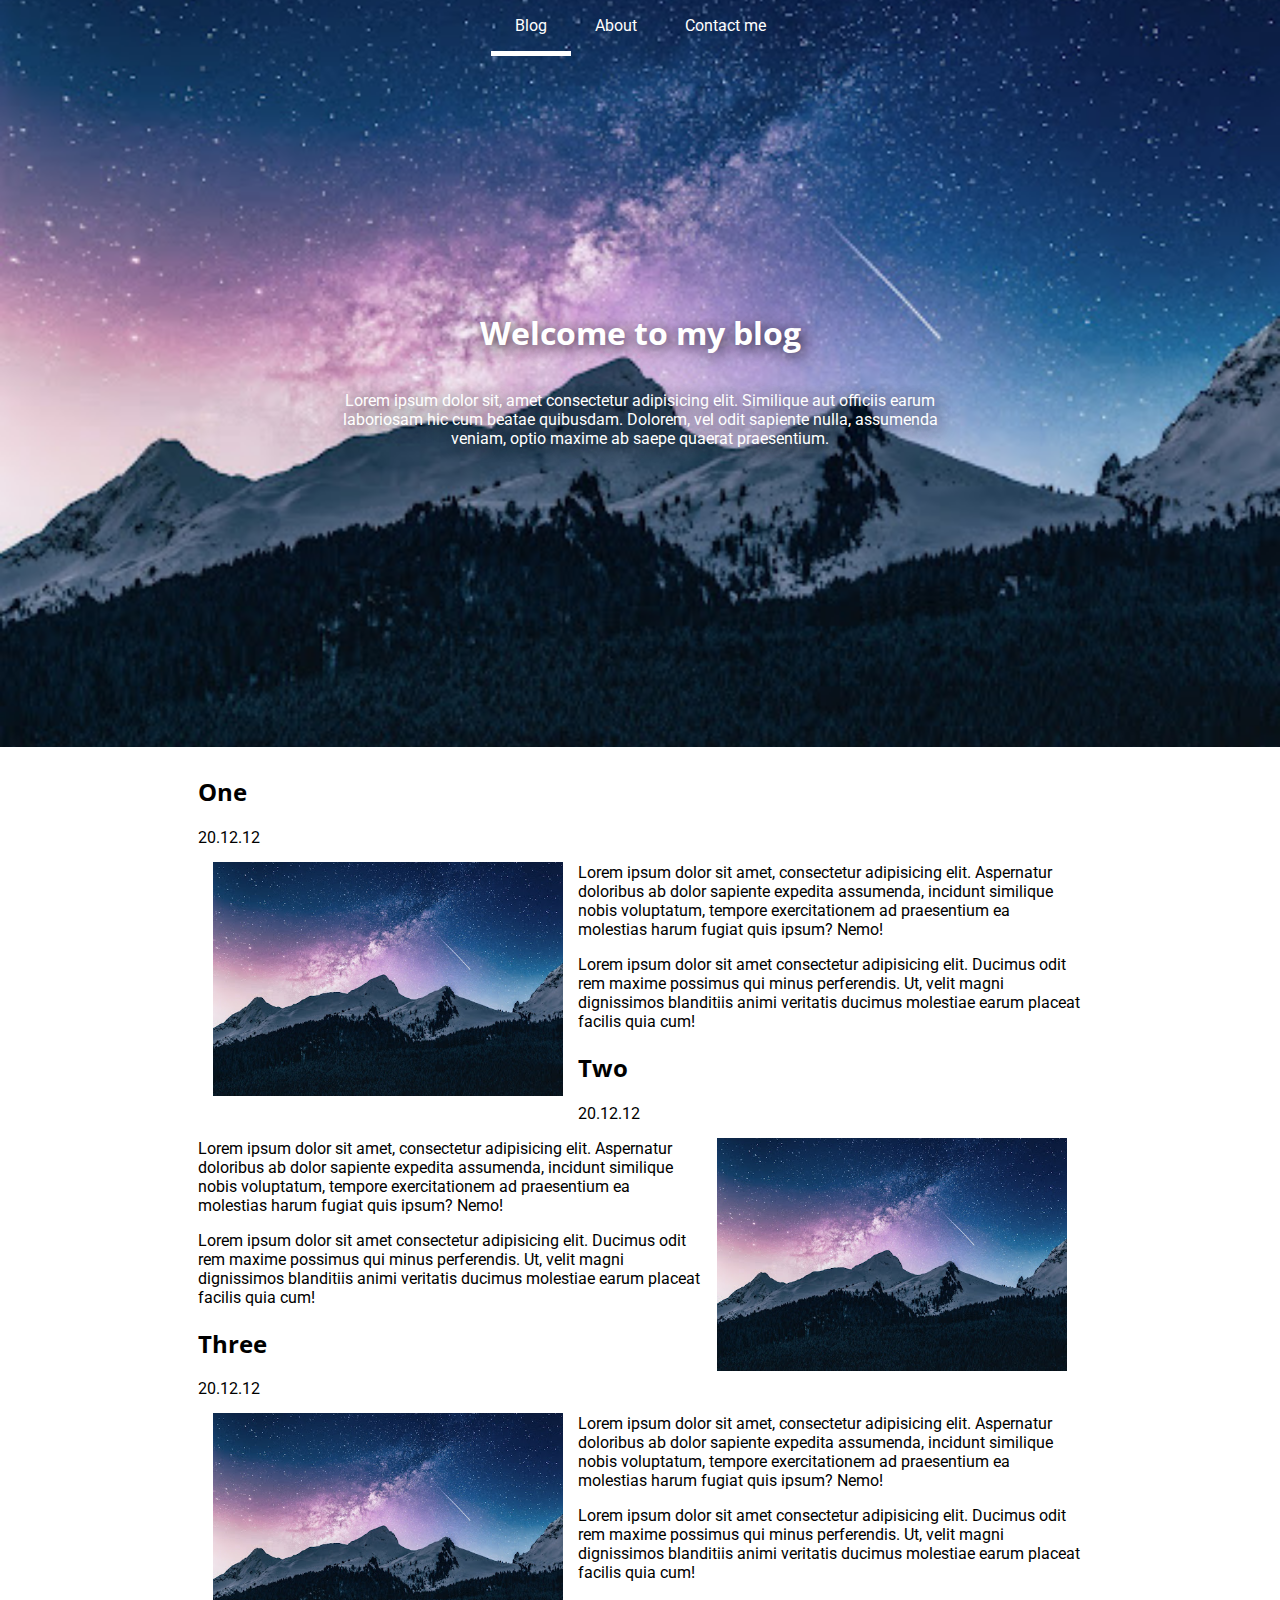
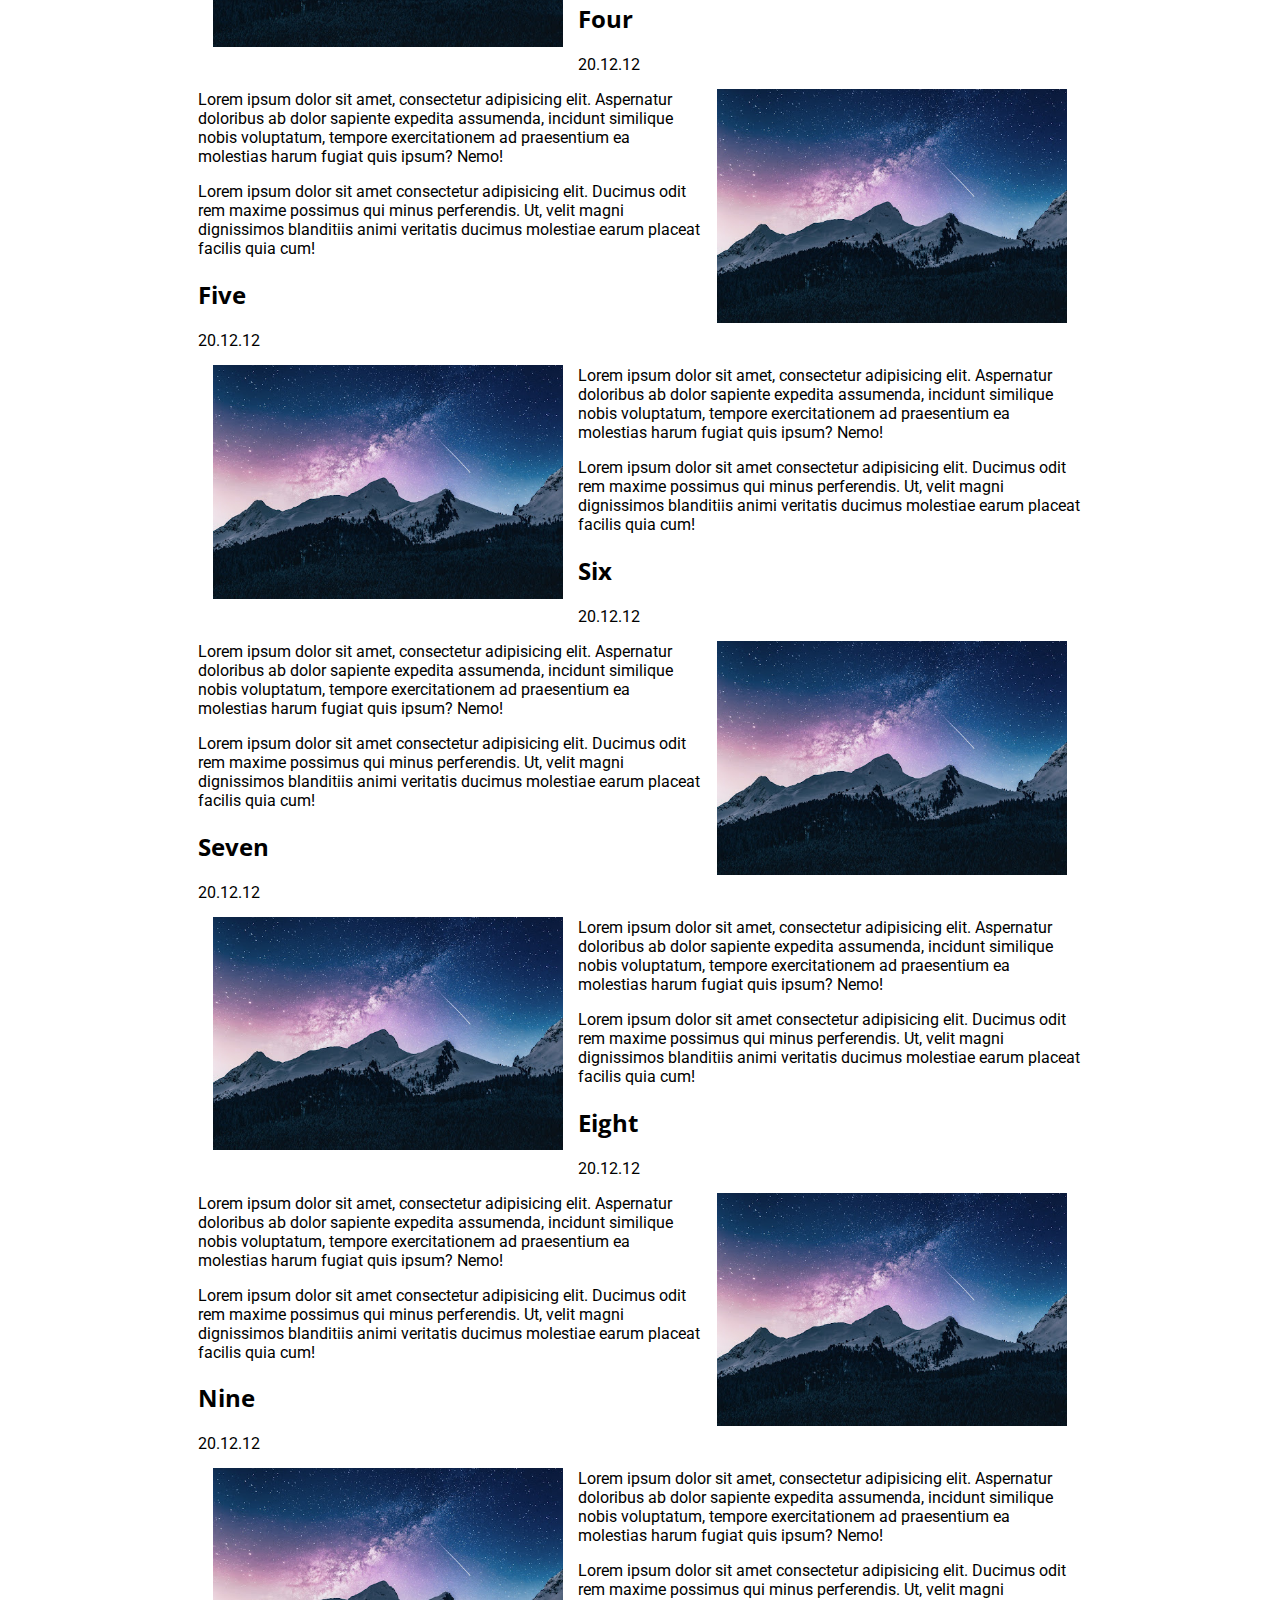
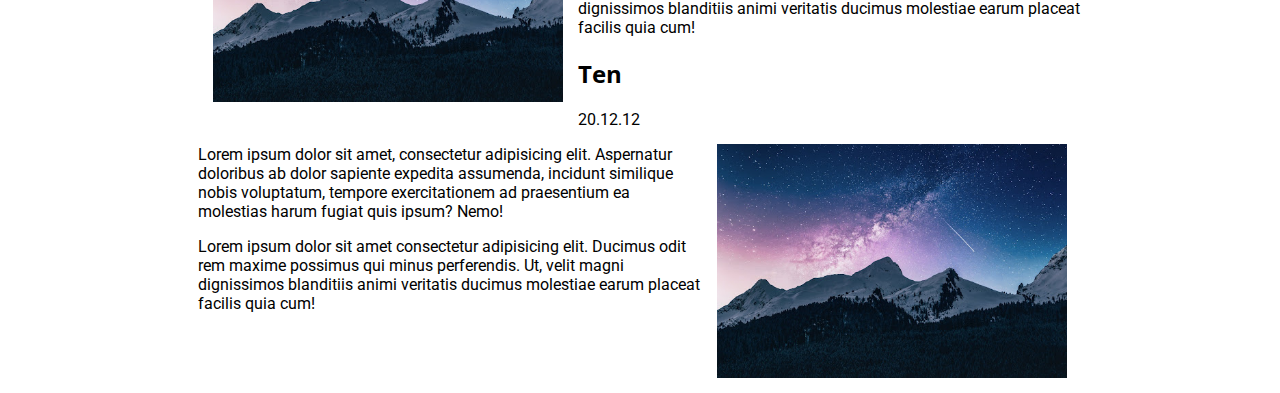
<file: index.html>
<!DOCTYPE html>
<html lang="en">
  <head>
    <meta charset="UTF-8" />
    <meta http-equiv="X-UA-Compatible" content="IE=edge" />
    <meta name="viewport" content="width=device-width, initial-scale=1.0" />
    <title>Blog</title>
    <link rel="stylesheet" href="style.css" />
    <link rel="stylesheet" href="blog.css" />
    <link rel="preconnect" href="https://fonts.googleapis.com" />
    <link rel="preconnect" href="https://fonts.gstatic.com" crossorigin />
    <link
      href="https://fonts.googleapis.com/css2?family=Open+Sans&family=Roboto:ital,wght@0,300;1,400&display=swap"
      rel="stylesheet"
    />
  </head>
  <body>
    <header>
      <nav class="navbar">
        <ul>
          <li><a href="index.html" class="nav-link active">Blog</a></li>
          <li><a href="#" class="nav-link">About</a></li>
          <li><a href="#" class="nav-link">Contact me</a></li>
        </ul>
      </nav>
      <div class="container">
        <section class="hero hero-light">
          <h1>Welcome to my blog</h1>
          <p>
            Lorem ipsum dolor sit, amet consectetur adipisicing elit. Similique
            aut officiis earum laboriosam hic cum beatae quibusdam. Dolorem, vel
            odit sapiente nulla, assumenda veniam, optio maxime ab saepe quaerat
            praesentium.
          </p>
        </section>
      </div>
    </header>
    <main>
      <section class="container">
        <article>
          <h2><a href="./art1.html">One</a></h2>

          <aside>20.12.12</aside>
          <img
            class="img-left"
            src="./images/sample post.jpg"
            alt=""
            width="350"
          />
          <p>
            Lorem ipsum dolor sit amet, consectetur adipisicing elit. Aspernatur
            doloribus ab dolor sapiente expedita assumenda, incidunt similique
            nobis voluptatum, tempore exercitationem ad praesentium ea molestias
            harum fugiat quis ipsum? Nemo!
          </p>
          <p>
            Lorem ipsum dolor sit amet consectetur adipisicing elit. Ducimus
            odit rem maxime possimus qui minus perferendis. Ut, velit magni
            dignissimos blanditiis animi veritatis ducimus molestiae earum
            placeat facilis quia cum!
          </p>
        </article>
        <article>
          <h2><a href="./art2.html">Two</a></h2>

          <aside>20.12.12</aside>
          <img
            class="img-right"
            src="./images/sample post.jpg"
            alt=""
            width="350"
          />
          <p>
            Lorem ipsum dolor sit amet, consectetur adipisicing elit. Aspernatur
            doloribus ab dolor sapiente expedita assumenda, incidunt similique
            nobis voluptatum, tempore exercitationem ad praesentium ea molestias
            harum fugiat quis ipsum? Nemo!
          </p>
          <p>
            Lorem ipsum dolor sit amet consectetur adipisicing elit. Ducimus
            odit rem maxime possimus qui minus perferendis. Ut, velit magni
            dignissimos blanditiis animi veritatis ducimus molestiae earum
            placeat facilis quia cum!
          </p>
        </article>
        <article>
          <h2><a href="./art3.html">Three</a></h2>

          <aside>20.12.12</aside>
          <img
            class="img-left"
            src="./images/sample post.jpg"
            alt=""
            width="350"
          />
          <p>
            Lorem ipsum dolor sit amet, consectetur adipisicing elit. Aspernatur
            doloribus ab dolor sapiente expedita assumenda, incidunt similique
            nobis voluptatum, tempore exercitationem ad praesentium ea molestias
            harum fugiat quis ipsum? Nemo!
          </p>
          <p>
            Lorem ipsum dolor sit amet consectetur adipisicing elit. Ducimus
            odit rem maxime possimus qui minus perferendis. Ut, velit magni
            dignissimos blanditiis animi veritatis ducimus molestiae earum
            placeat facilis quia cum!
          </p>
        </article>
        <article>
          <h2><a href="./art4.html">Four</a></h2>

          <aside>20.12.12</aside>
          <img
            class="img-right"
            src="./images/sample post.jpg"
            alt=""
            width="350"
          />
          <p>
            Lorem ipsum dolor sit amet, consectetur adipisicing elit. Aspernatur
            doloribus ab dolor sapiente expedita assumenda, incidunt similique
            nobis voluptatum, tempore exercitationem ad praesentium ea molestias
            harum fugiat quis ipsum? Nemo!
          </p>
          <p>
            Lorem ipsum dolor sit amet consectetur adipisicing elit. Ducimus
            odit rem maxime possimus qui minus perferendis. Ut, velit magni
            dignissimos blanditiis animi veritatis ducimus molestiae earum
            placeat facilis quia cum!
          </p>
        </article>
        <article>
          <h2><a href="./art5.html">Five</a></h2>

          <aside>20.12.12</aside>
          <img
            class="img-left"
            src="./images/sample post.jpg"
            alt=""
            width="350"
          />
          <p>
            Lorem ipsum dolor sit amet, consectetur adipisicing elit. Aspernatur
            doloribus ab dolor sapiente expedita assumenda, incidunt similique
            nobis voluptatum, tempore exercitationem ad praesentium ea molestias
            harum fugiat quis ipsum? Nemo!
          </p>
          <p>
            Lorem ipsum dolor sit amet consectetur adipisicing elit. Ducimus
            odit rem maxime possimus qui minus perferendis. Ut, velit magni
            dignissimos blanditiis animi veritatis ducimus molestiae earum
            placeat facilis quia cum!
          </p>
        </article>
        <article>
          <h2><a href="./art6.html">Six</a></h2>

          <aside>20.12.12</aside>
          <img
            class="img-right"
            src="./images/sample post.jpg"
            alt=""
            width="350"
          />
          <p>
            Lorem ipsum dolor sit amet, consectetur adipisicing elit. Aspernatur
            doloribus ab dolor sapiente expedita assumenda, incidunt similique
            nobis voluptatum, tempore exercitationem ad praesentium ea molestias
            harum fugiat quis ipsum? Nemo!
          </p>
          <p>
            Lorem ipsum dolor sit amet consectetur adipisicing elit. Ducimus
            odit rem maxime possimus qui minus perferendis. Ut, velit magni
            dignissimos blanditiis animi veritatis ducimus molestiae earum
            placeat facilis quia cum!
          </p>
        </article>
        <article>
          <h2><a href="./art7.html">Seven</a></h2>

          <aside>20.12.12</aside>
          <img
            class="img-left"
            src="./images/sample post.jpg"
            alt=""
            width="350"
          />
          <p>
            Lorem ipsum dolor sit amet, consectetur adipisicing elit. Aspernatur
            doloribus ab dolor sapiente expedita assumenda, incidunt similique
            nobis voluptatum, tempore exercitationem ad praesentium ea molestias
            harum fugiat quis ipsum? Nemo!
          </p>
          <p>
            Lorem ipsum dolor sit amet consectetur adipisicing elit. Ducimus
            odit rem maxime possimus qui minus perferendis. Ut, velit magni
            dignissimos blanditiis animi veritatis ducimus molestiae earum
            placeat facilis quia cum!
          </p>
        </article>
        <article>
          <h2><a href="./art8.html">Eight</a></h2>

          <aside>20.12.12</aside>
          <img
            class="img-right"
            src="./images/sample post.jpg"
            alt=""
            width="350"
          />
          <p>
            Lorem ipsum dolor sit amet, consectetur adipisicing elit. Aspernatur
            doloribus ab dolor sapiente expedita assumenda, incidunt similique
            nobis voluptatum, tempore exercitationem ad praesentium ea molestias
            harum fugiat quis ipsum? Nemo!
          </p>
          <p>
            Lorem ipsum dolor sit amet consectetur adipisicing elit. Ducimus
            odit rem maxime possimus qui minus perferendis. Ut, velit magni
            dignissimos blanditiis animi veritatis ducimus molestiae earum
            placeat facilis quia cum!
          </p>
        </article>
        <article>
          <h2><a href="./art9.html">Nine</a></h2>

          <aside>20.12.12</aside>
          <img
            class="img-left"
            src="./images/sample post.jpg"
            alt=""
            width="350"
          />
          <p>
            Lorem ipsum dolor sit amet, consectetur adipisicing elit. Aspernatur
            doloribus ab dolor sapiente expedita assumenda, incidunt similique
            nobis voluptatum, tempore exercitationem ad praesentium ea molestias
            harum fugiat quis ipsum? Nemo!
          </p>
          <p>
            Lorem ipsum dolor sit amet consectetur adipisicing elit. Ducimus
            odit rem maxime possimus qui minus perferendis. Ut, velit magni
            dignissimos blanditiis animi veritatis ducimus molestiae earum
            placeat facilis quia cum!
          </p>
        </article>
        <article>
          <h2><a href="./art10.html">Ten</a></h2>

          <aside>20.12.12</aside>
          <img
            class="img-right"
            src="./images/sample post.jpg"
            alt=""
            width="350"
          />
          <p>
            Lorem ipsum dolor sit amet, consectetur adipisicing elit. Aspernatur
            doloribus ab dolor sapiente expedita assumenda, incidunt similique
            nobis voluptatum, tempore exercitationem ad praesentium ea molestias
            harum fugiat quis ipsum? Nemo!
          </p>
          <p>
            Lorem ipsum dolor sit amet consectetur adipisicing elit. Ducimus
            odit rem maxime possimus qui minus perferendis. Ut, velit magni
            dignissimos blanditiis animi veritatis ducimus molestiae earum
            placeat facilis quia cum!
          </p>
        </article>
      </section>
    </main>
  </body>
</html>
</file>
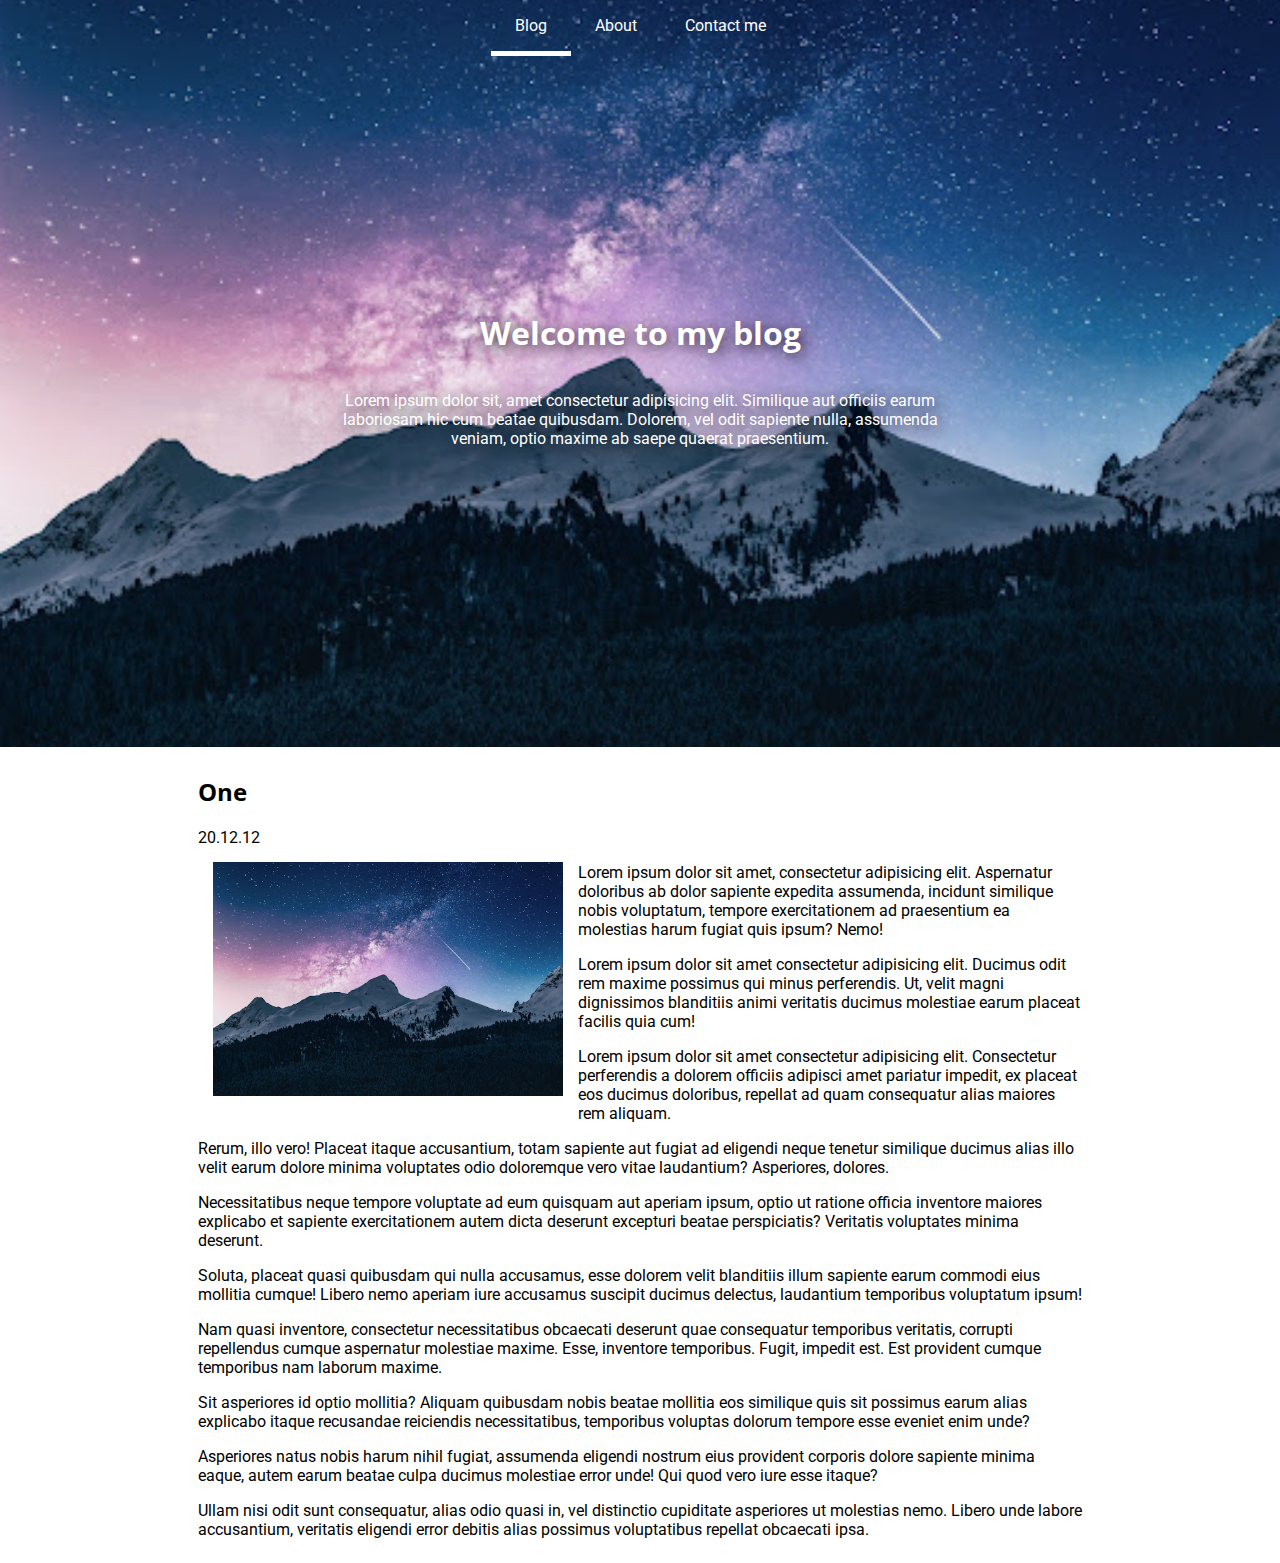
<file: art1.html>
<!DOCTYPE html>
<html lang="en">
<head>
  <meta charset="UTF-8">
  <meta http-equiv="X-UA-Compatible" content="IE=edge">
  <meta name="viewport" content="width=device-width, initial-scale=1.0">
  <title>Document</title>
  <link rel="stylesheet" href="style.css" />
    <link rel="stylesheet" href="blog.css" />
    <link rel="preconnect" href="https://fonts.googleapis.com" />
    <link rel="preconnect" href="https://fonts.gstatic.com" crossorigin />
    <link
      href="https://fonts.googleapis.com/css2?family=Open+Sans&family=Roboto:ital,wght@0,300;1,400&display=swap"
      rel="stylesheet"
    />
</head>
<body>
  <header>
    <nav class="navbar">
      <ul>
        <li><a href="index.html" class="nav-link active">Blog</a></li>
        <li><a href="#" class="nav-link">About</a></li>
        <li><a href="#" class="nav-link">Contact me</a></li>
      </ul>
    </nav>
    <div class="container">
      <section class="hero hero-light">
        <h1>Welcome to my blog</h1>
        <p>
          Lorem ipsum dolor sit, amet consectetur adipisicing elit. Similique
          aut officiis earum laboriosam hic cum beatae quibusdam. Dolorem, vel
          odit sapiente nulla, assumenda veniam, optio maxime ab saepe quaerat
          praesentium.
        </p>
      </section>
    </div>
  </header>
  <main>
    <section class="container">
      <article>
        <h2>One</h2>

        <aside>20.12.12</aside>
        <img  class="img-left" src="./images/sample post.jpg" alt="" width="350" />
        <p>
          Lorem ipsum dolor sit amet, consectetur adipisicing elit. Aspernatur
          doloribus ab dolor sapiente expedita assumenda, incidunt similique
          nobis voluptatum, tempore exercitationem ad praesentium ea molestias
          harum fugiat quis ipsum? Nemo!
        </p>
        <p>
          Lorem ipsum dolor sit amet consectetur adipisicing elit. Ducimus
          odit rem maxime possimus qui minus perferendis. Ut, velit magni
          dignissimos blanditiis animi veritatis ducimus molestiae earum
          placeat facilis quia cum!
        </p>
        <p>Lorem ipsum dolor sit amet consectetur adipisicing elit. Consectetur perferendis a dolorem officiis adipisci amet pariatur impedit, ex placeat eos ducimus doloribus, repellat ad quam consequatur alias maiores rem aliquam.</p>
        <p>Rerum, illo vero! Placeat itaque accusantium, totam sapiente aut fugiat ad eligendi neque tenetur similique ducimus alias illo velit earum dolore minima voluptates odio doloremque vero vitae laudantium? Asperiores, dolores.</p>
        <p>Necessitatibus neque tempore voluptate ad eum quisquam aut aperiam ipsum, optio ut ratione officia inventore maiores explicabo et sapiente exercitationem autem dicta deserunt excepturi beatae perspiciatis? Veritatis voluptates minima deserunt.</p>
        <p>Soluta, placeat quasi quibusdam qui nulla accusamus, esse dolorem velit blanditiis illum sapiente earum commodi eius mollitia cumque! Libero nemo aperiam iure accusamus suscipit ducimus delectus, laudantium temporibus voluptatum ipsum!</p>
        <p>Nam quasi inventore, consectetur necessitatibus obcaecati deserunt quae consequatur temporibus veritatis, corrupti repellendus cumque aspernatur molestiae maxime. Esse, inventore temporibus. Fugit, impedit est. Est provident cumque temporibus nam laborum maxime.</p>
        <p>Sit asperiores id optio mollitia? Aliquam quibusdam nobis beatae mollitia eos similique quis sit possimus earum alias explicabo itaque recusandae reiciendis necessitatibus, temporibus voluptas dolorum tempore esse eveniet enim unde?</p>
        <p>Asperiores natus nobis harum nihil fugiat, assumenda eligendi nostrum eius provident corporis dolore sapiente minima eaque, autem earum beatae culpa ducimus molestiae error unde! Qui quod vero iure esse itaque?</p>
        <p>Ullam nisi odit sunt consequatur, alias odio quasi in, vel distinctio cupiditate asperiores ut molestias nemo. Libero unde labore accusantium, veritatis eligendi error debitis alias possimus voluptatibus repellat obcaecati ipsa.</p>
      </article>
  </main>
</body>
</html>
</file>
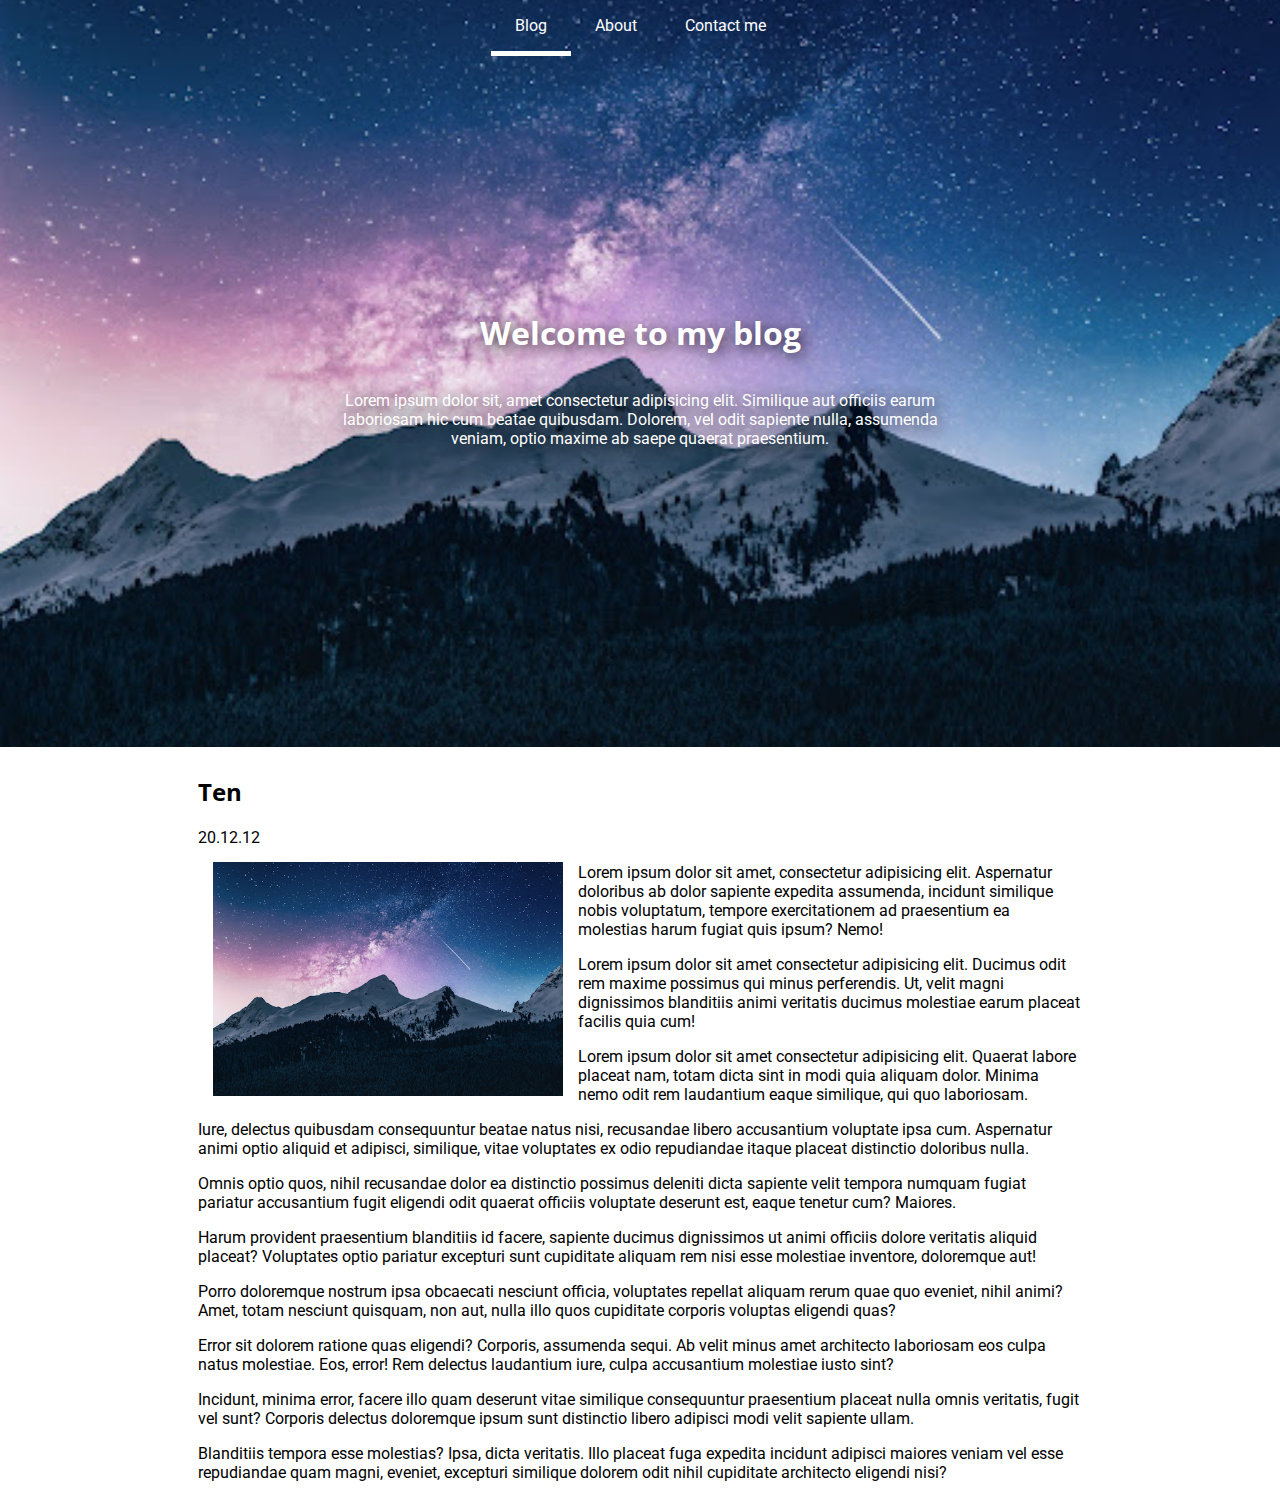
<file: art10.html>
<!DOCTYPE html>
<html lang="en">
<head>
  <meta charset="UTF-8">
  <meta http-equiv="X-UA-Compatible" content="IE=edge">
  <meta name="viewport" content="width=device-width, initial-scale=1.0">
  <title>Document</title>
  <link rel="stylesheet" href="style.css" />
    <link rel="stylesheet" href="blog.css" />
    <link rel="preconnect" href="https://fonts.googleapis.com" />
    <link rel="preconnect" href="https://fonts.gstatic.com" crossorigin />
    <link
      href="https://fonts.googleapis.com/css2?family=Open+Sans&family=Roboto:ital,wght@0,300;1,400&display=swap"
      rel="stylesheet"
    />
</head>
<body>
  <header>
    <nav class="navbar">
      <ul>
        <li><a href="index.html" class="nav-link active">Blog</a></li>
        <li><a href="#" class="nav-link">About</a></li>
        <li><a href="#" class="nav-link">Contact me</a></li>
      </ul>
    </nav>
    <div class="container">
      <section class="hero hero-light">
        <h1>Welcome to my blog</h1>
        <p>
          Lorem ipsum dolor sit, amet consectetur adipisicing elit. Similique
          aut officiis earum laboriosam hic cum beatae quibusdam. Dolorem, vel
          odit sapiente nulla, assumenda veniam, optio maxime ab saepe quaerat
          praesentium.
        </p>
      </section>
    </div>
  </header>
  <main>
    <section class="container">
      <article>
        <h2>Ten</h2>

        <aside>20.12.12</aside>
        <img  class="img-left" src="./images/sample post.jpg" alt="" width="350" />
        <p>
          Lorem ipsum dolor sit amet, consectetur adipisicing elit. Aspernatur
          doloribus ab dolor sapiente expedita assumenda, incidunt similique
          nobis voluptatum, tempore exercitationem ad praesentium ea molestias
          harum fugiat quis ipsum? Nemo!
        </p>
        <p>
          Lorem ipsum dolor sit amet consectetur adipisicing elit. Ducimus
          odit rem maxime possimus qui minus perferendis. Ut, velit magni
          dignissimos blanditiis animi veritatis ducimus molestiae earum
          placeat facilis quia cum!
        </p>
        <p>Lorem ipsum dolor sit amet consectetur adipisicing elit. Quaerat labore placeat nam, totam dicta sint in modi quia aliquam dolor. Minima nemo odit rem laudantium eaque similique, qui quo laboriosam.</p>
        <p>Iure, delectus quibusdam consequuntur beatae natus nisi, recusandae libero accusantium voluptate ipsa cum. Aspernatur animi optio aliquid et adipisci, similique, vitae voluptates ex odio repudiandae itaque placeat distinctio doloribus nulla.</p>
        <p>Omnis optio quos, nihil recusandae dolor ea distinctio possimus deleniti dicta sapiente velit tempora numquam fugiat pariatur accusantium fugit eligendi odit quaerat officiis voluptate deserunt est, eaque tenetur cum? Maiores.</p>
        <p>Harum provident praesentium blanditiis id facere, sapiente ducimus dignissimos ut animi officiis dolore veritatis aliquid placeat? Voluptates optio pariatur excepturi sunt cupiditate aliquam rem nisi esse molestiae inventore, doloremque aut!</p>
        <p>Porro doloremque nostrum ipsa obcaecati nesciunt officia, voluptates repellat aliquam rerum quae quo eveniet, nihil animi? Amet, totam nesciunt quisquam, non aut, nulla illo quos cupiditate corporis voluptas eligendi quas?</p>
        <p>Error sit dolorem ratione quas eligendi? Corporis, assumenda sequi. Ab velit minus amet architecto laboriosam eos culpa natus molestiae. Eos, error! Rem delectus laudantium iure, culpa accusantium molestiae iusto sint?</p>
        <p>Incidunt, minima error, facere illo quam deserunt vitae similique consequuntur praesentium placeat nulla omnis veritatis, fugit vel sunt? Corporis delectus doloremque ipsum sunt distinctio libero adipisci modi velit sapiente ullam.</p>
        <p>Blanditiis tempora esse molestias? Ipsa, dicta veritatis. Illo placeat fuga expedita incidunt adipisci maiores veniam vel esse repudiandae quam magni, eveniet, excepturi similique dolorem odit nihil cupiditate architecto eligendi nisi?</p>
      </article>
  </main>
</body>
</html>
</file>
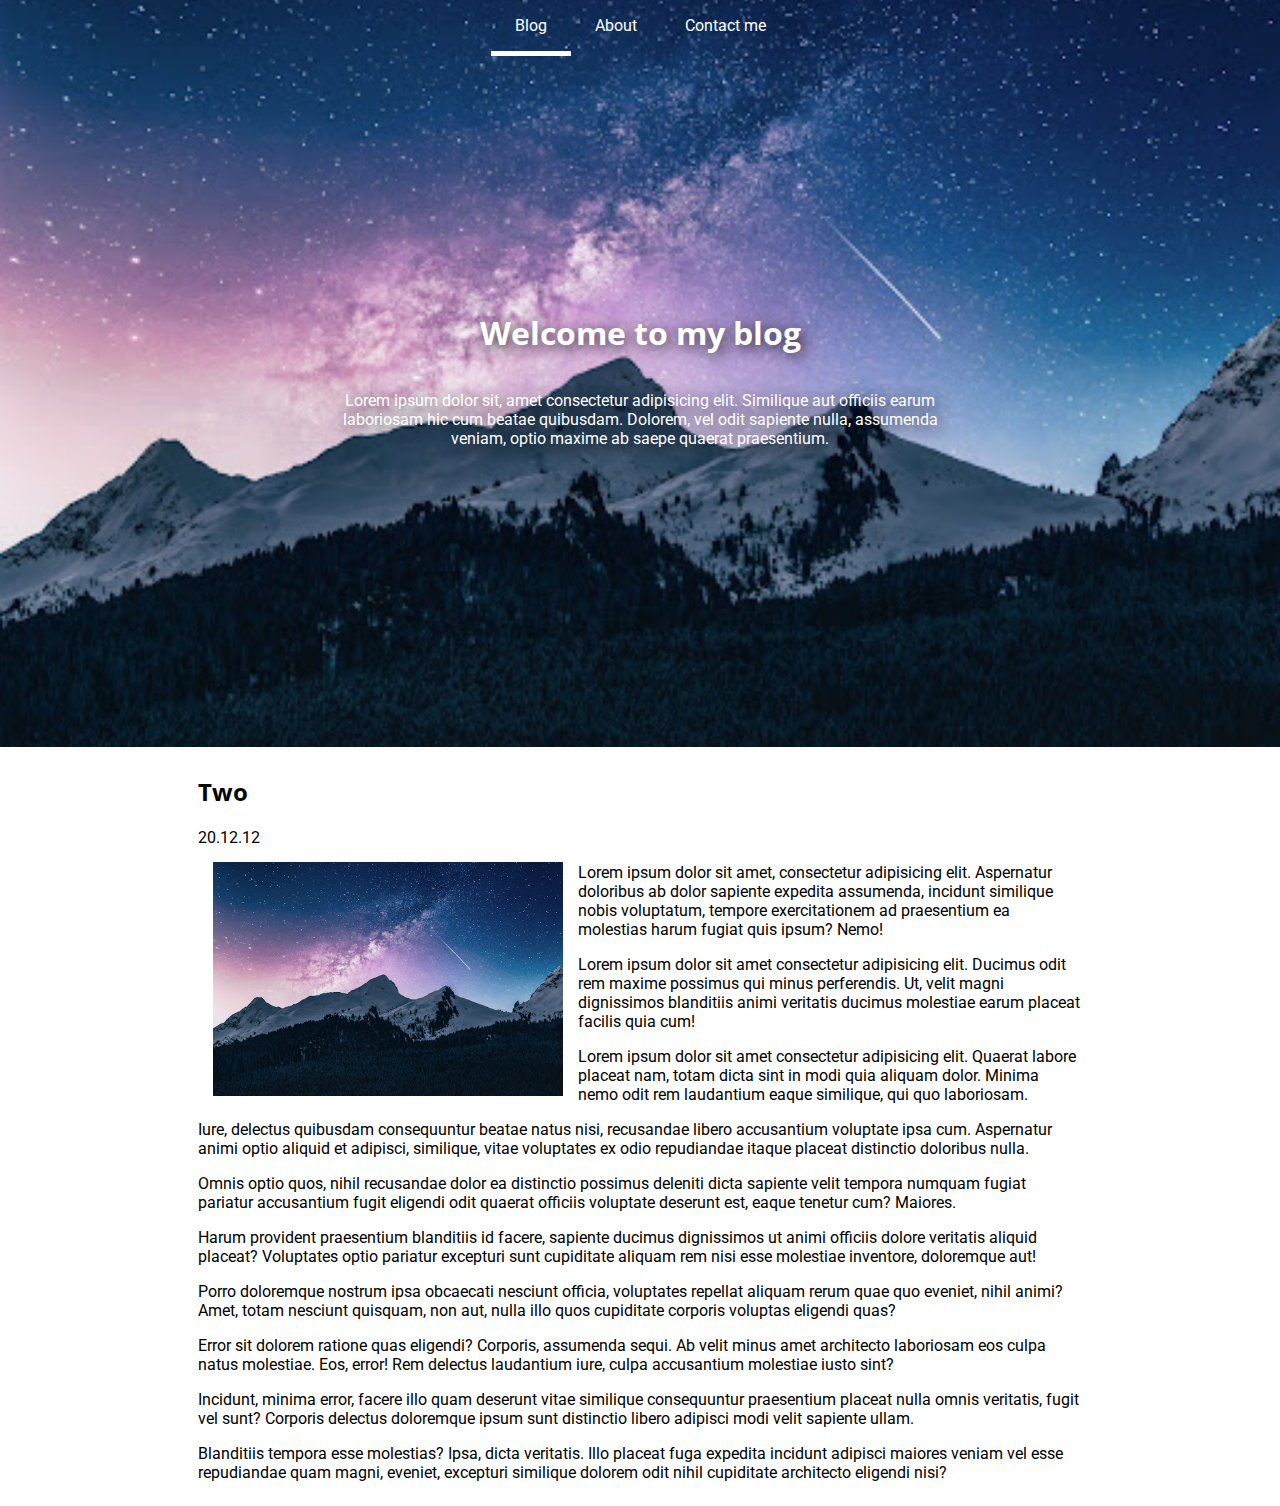
<file: art2.html>
<!DOCTYPE html>
<html lang="en">
<head>
  <meta charset="UTF-8">
  <meta http-equiv="X-UA-Compatible" content="IE=edge">
  <meta name="viewport" content="width=device-width, initial-scale=1.0">
  <title>Document</title>
  <link rel="stylesheet" href="style.css" />
    <link rel="stylesheet" href="blog.css" />
    <link rel="preconnect" href="https://fonts.googleapis.com" />
    <link rel="preconnect" href="https://fonts.gstatic.com" crossorigin />
    <link
      href="https://fonts.googleapis.com/css2?family=Open+Sans&family=Roboto:ital,wght@0,300;1,400&display=swap"
      rel="stylesheet"
    />
</head>
<body>
  <header>
    <nav class="navbar">
      <ul>
        <li><a href="index.html" class="nav-link active">Blog</a></li>
        <li><a href="#" class="nav-link">About</a></li>
        <li><a href="#" class="nav-link">Contact me</a></li>
      </ul>
    </nav>
    <div class="container">
      <section class="hero hero-light">
        <h1>Welcome to my blog</h1>
        <p>
          Lorem ipsum dolor sit, amet consectetur adipisicing elit. Similique
          aut officiis earum laboriosam hic cum beatae quibusdam. Dolorem, vel
          odit sapiente nulla, assumenda veniam, optio maxime ab saepe quaerat
          praesentium.
        </p>
      </section>
    </div>
  </header>
  <main>
    <section class="container">
      <article>
        <h2>Two</h2>

        <aside>20.12.12</aside>
        <img  class="img-left" src="./images/sample post.jpg" alt="" width="350" />
        <p>
          Lorem ipsum dolor sit amet, consectetur adipisicing elit. Aspernatur
          doloribus ab dolor sapiente expedita assumenda, incidunt similique
          nobis voluptatum, tempore exercitationem ad praesentium ea molestias
          harum fugiat quis ipsum? Nemo!
        </p>
        <p>
          Lorem ipsum dolor sit amet consectetur adipisicing elit. Ducimus
          odit rem maxime possimus qui minus perferendis. Ut, velit magni
          dignissimos blanditiis animi veritatis ducimus molestiae earum
          placeat facilis quia cum!
        </p>
        <p>Lorem ipsum dolor sit amet consectetur adipisicing elit. Quaerat labore placeat nam, totam dicta sint in modi quia aliquam dolor. Minima nemo odit rem laudantium eaque similique, qui quo laboriosam.</p>
        <p>Iure, delectus quibusdam consequuntur beatae natus nisi, recusandae libero accusantium voluptate ipsa cum. Aspernatur animi optio aliquid et adipisci, similique, vitae voluptates ex odio repudiandae itaque placeat distinctio doloribus nulla.</p>
        <p>Omnis optio quos, nihil recusandae dolor ea distinctio possimus deleniti dicta sapiente velit tempora numquam fugiat pariatur accusantium fugit eligendi odit quaerat officiis voluptate deserunt est, eaque tenetur cum? Maiores.</p>
        <p>Harum provident praesentium blanditiis id facere, sapiente ducimus dignissimos ut animi officiis dolore veritatis aliquid placeat? Voluptates optio pariatur excepturi sunt cupiditate aliquam rem nisi esse molestiae inventore, doloremque aut!</p>
        <p>Porro doloremque nostrum ipsa obcaecati nesciunt officia, voluptates repellat aliquam rerum quae quo eveniet, nihil animi? Amet, totam nesciunt quisquam, non aut, nulla illo quos cupiditate corporis voluptas eligendi quas?</p>
        <p>Error sit dolorem ratione quas eligendi? Corporis, assumenda sequi. Ab velit minus amet architecto laboriosam eos culpa natus molestiae. Eos, error! Rem delectus laudantium iure, culpa accusantium molestiae iusto sint?</p>
        <p>Incidunt, minima error, facere illo quam deserunt vitae similique consequuntur praesentium placeat nulla omnis veritatis, fugit vel sunt? Corporis delectus doloremque ipsum sunt distinctio libero adipisci modi velit sapiente ullam.</p>
        <p>Blanditiis tempora esse molestias? Ipsa, dicta veritatis. Illo placeat fuga expedita incidunt adipisci maiores veniam vel esse repudiandae quam magni, eveniet, excepturi similique dolorem odit nihil cupiditate architecto eligendi nisi?</p>
      </article>
  </main>
</body>
</html>
</file>
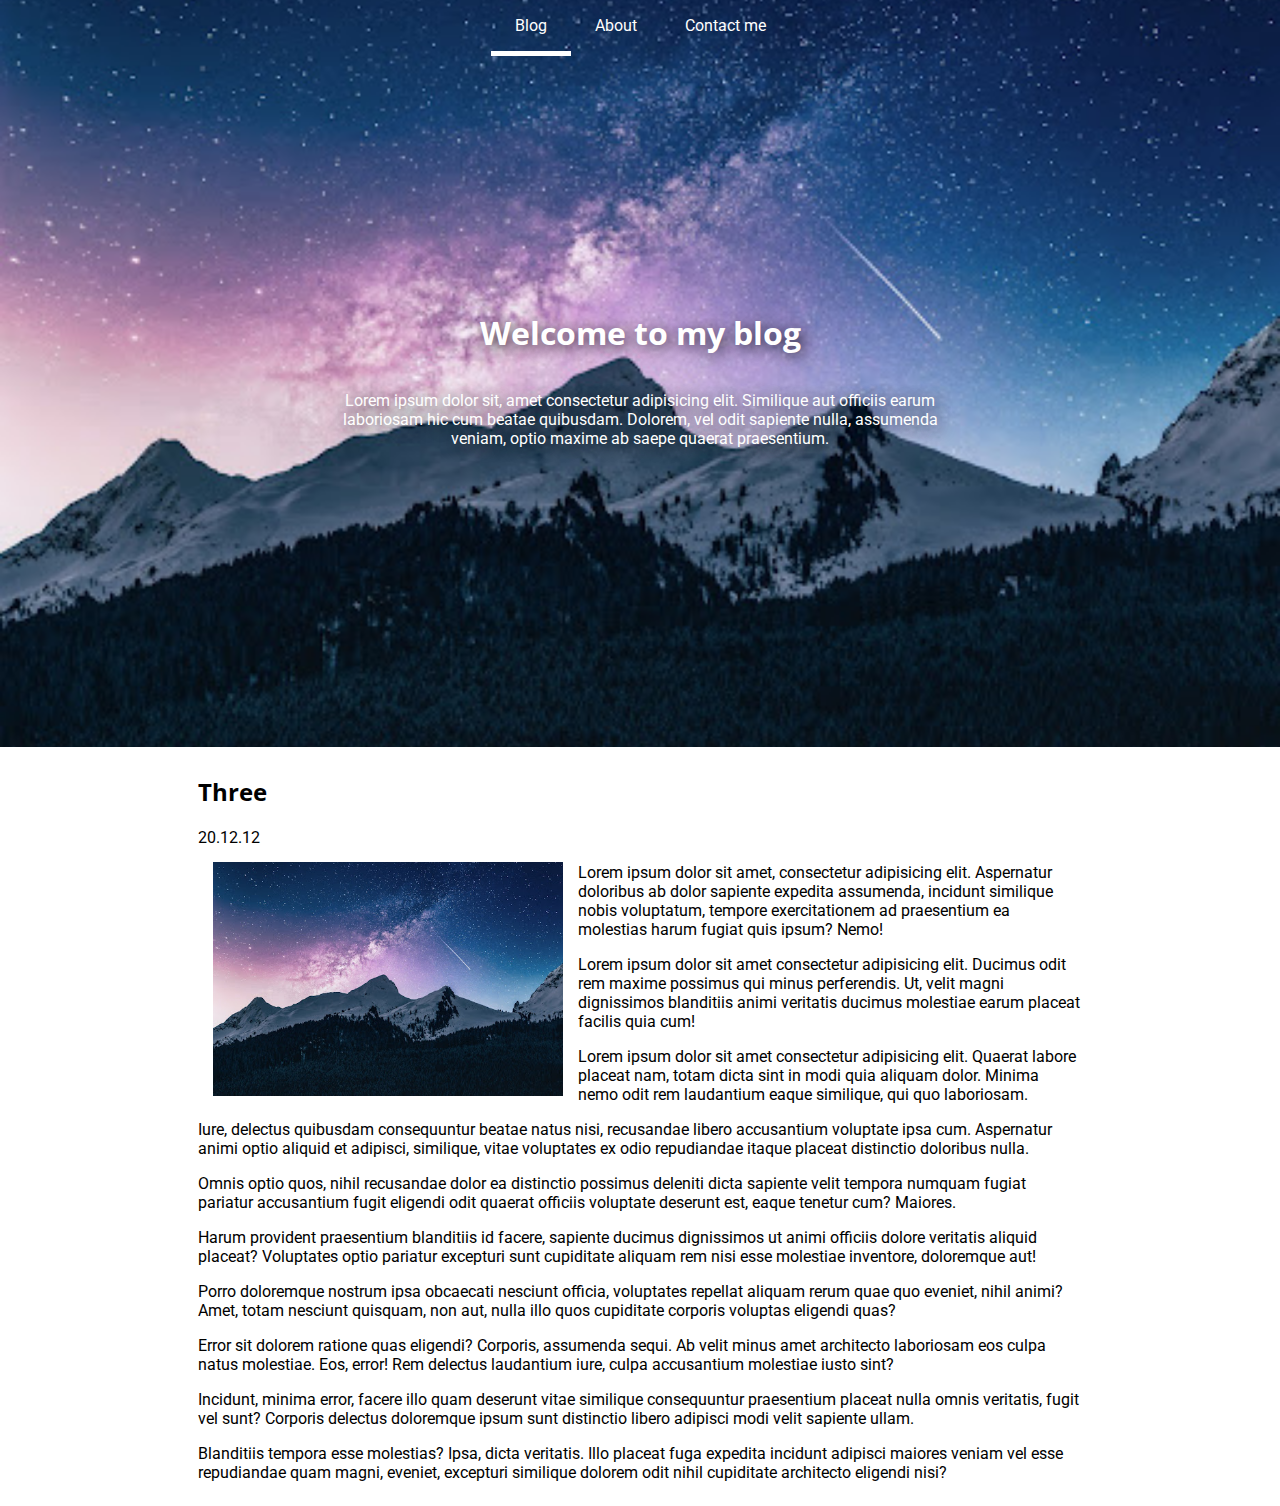
<file: art3.html>
<!DOCTYPE html>
<html lang="en">
<head>
  <meta charset="UTF-8">
  <meta http-equiv="X-UA-Compatible" content="IE=edge">
  <meta name="viewport" content="width=device-width, initial-scale=1.0">
  <title>Document</title>
  <link rel="stylesheet" href="style.css" />
    <link rel="stylesheet" href="blog.css" />
    <link rel="preconnect" href="https://fonts.googleapis.com" />
    <link rel="preconnect" href="https://fonts.gstatic.com" crossorigin />
    <link
      href="https://fonts.googleapis.com/css2?family=Open+Sans&family=Roboto:ital,wght@0,300;1,400&display=swap"
      rel="stylesheet"
    />
</head>
<body>
  <header>
    <nav class="navbar">
      <ul>
        <li><a href="index.html" class="nav-link active">Blog</a></li>
        <li><a href="#" class="nav-link">About</a></li>
        <li><a href="#" class="nav-link">Contact me</a></li>
      </ul>
    </nav>
    <div class="container">
      <section class="hero hero-light">
        <h1>Welcome to my blog</h1>
        <p>
          Lorem ipsum dolor sit, amet consectetur adipisicing elit. Similique
          aut officiis earum laboriosam hic cum beatae quibusdam. Dolorem, vel
          odit sapiente nulla, assumenda veniam, optio maxime ab saepe quaerat
          praesentium.
        </p>
      </section>
    </div>
  </header>
  <main>
    <section class="container">
      <article>
        <h2>Three</h2>

        <aside>20.12.12</aside>
        <img  class="img-left" src="./images/sample post.jpg" alt="" width="350" />
        <p>
          Lorem ipsum dolor sit amet, consectetur adipisicing elit. Aspernatur
          doloribus ab dolor sapiente expedita assumenda, incidunt similique
          nobis voluptatum, tempore exercitationem ad praesentium ea molestias
          harum fugiat quis ipsum? Nemo!
        </p>
        <p>
          Lorem ipsum dolor sit amet consectetur adipisicing elit. Ducimus
          odit rem maxime possimus qui minus perferendis. Ut, velit magni
          dignissimos blanditiis animi veritatis ducimus molestiae earum
          placeat facilis quia cum!
        </p>
        <p>Lorem ipsum dolor sit amet consectetur adipisicing elit. Quaerat labore placeat nam, totam dicta sint in modi quia aliquam dolor. Minima nemo odit rem laudantium eaque similique, qui quo laboriosam.</p>
        <p>Iure, delectus quibusdam consequuntur beatae natus nisi, recusandae libero accusantium voluptate ipsa cum. Aspernatur animi optio aliquid et adipisci, similique, vitae voluptates ex odio repudiandae itaque placeat distinctio doloribus nulla.</p>
        <p>Omnis optio quos, nihil recusandae dolor ea distinctio possimus deleniti dicta sapiente velit tempora numquam fugiat pariatur accusantium fugit eligendi odit quaerat officiis voluptate deserunt est, eaque tenetur cum? Maiores.</p>
        <p>Harum provident praesentium blanditiis id facere, sapiente ducimus dignissimos ut animi officiis dolore veritatis aliquid placeat? Voluptates optio pariatur excepturi sunt cupiditate aliquam rem nisi esse molestiae inventore, doloremque aut!</p>
        <p>Porro doloremque nostrum ipsa obcaecati nesciunt officia, voluptates repellat aliquam rerum quae quo eveniet, nihil animi? Amet, totam nesciunt quisquam, non aut, nulla illo quos cupiditate corporis voluptas eligendi quas?</p>
        <p>Error sit dolorem ratione quas eligendi? Corporis, assumenda sequi. Ab velit minus amet architecto laboriosam eos culpa natus molestiae. Eos, error! Rem delectus laudantium iure, culpa accusantium molestiae iusto sint?</p>
        <p>Incidunt, minima error, facere illo quam deserunt vitae similique consequuntur praesentium placeat nulla omnis veritatis, fugit vel sunt? Corporis delectus doloremque ipsum sunt distinctio libero adipisci modi velit sapiente ullam.</p>
        <p>Blanditiis tempora esse molestias? Ipsa, dicta veritatis. Illo placeat fuga expedita incidunt adipisci maiores veniam vel esse repudiandae quam magni, eveniet, excepturi similique dolorem odit nihil cupiditate architecto eligendi nisi?</p>
      </article>
  </main>
</body>
</html>
</file>
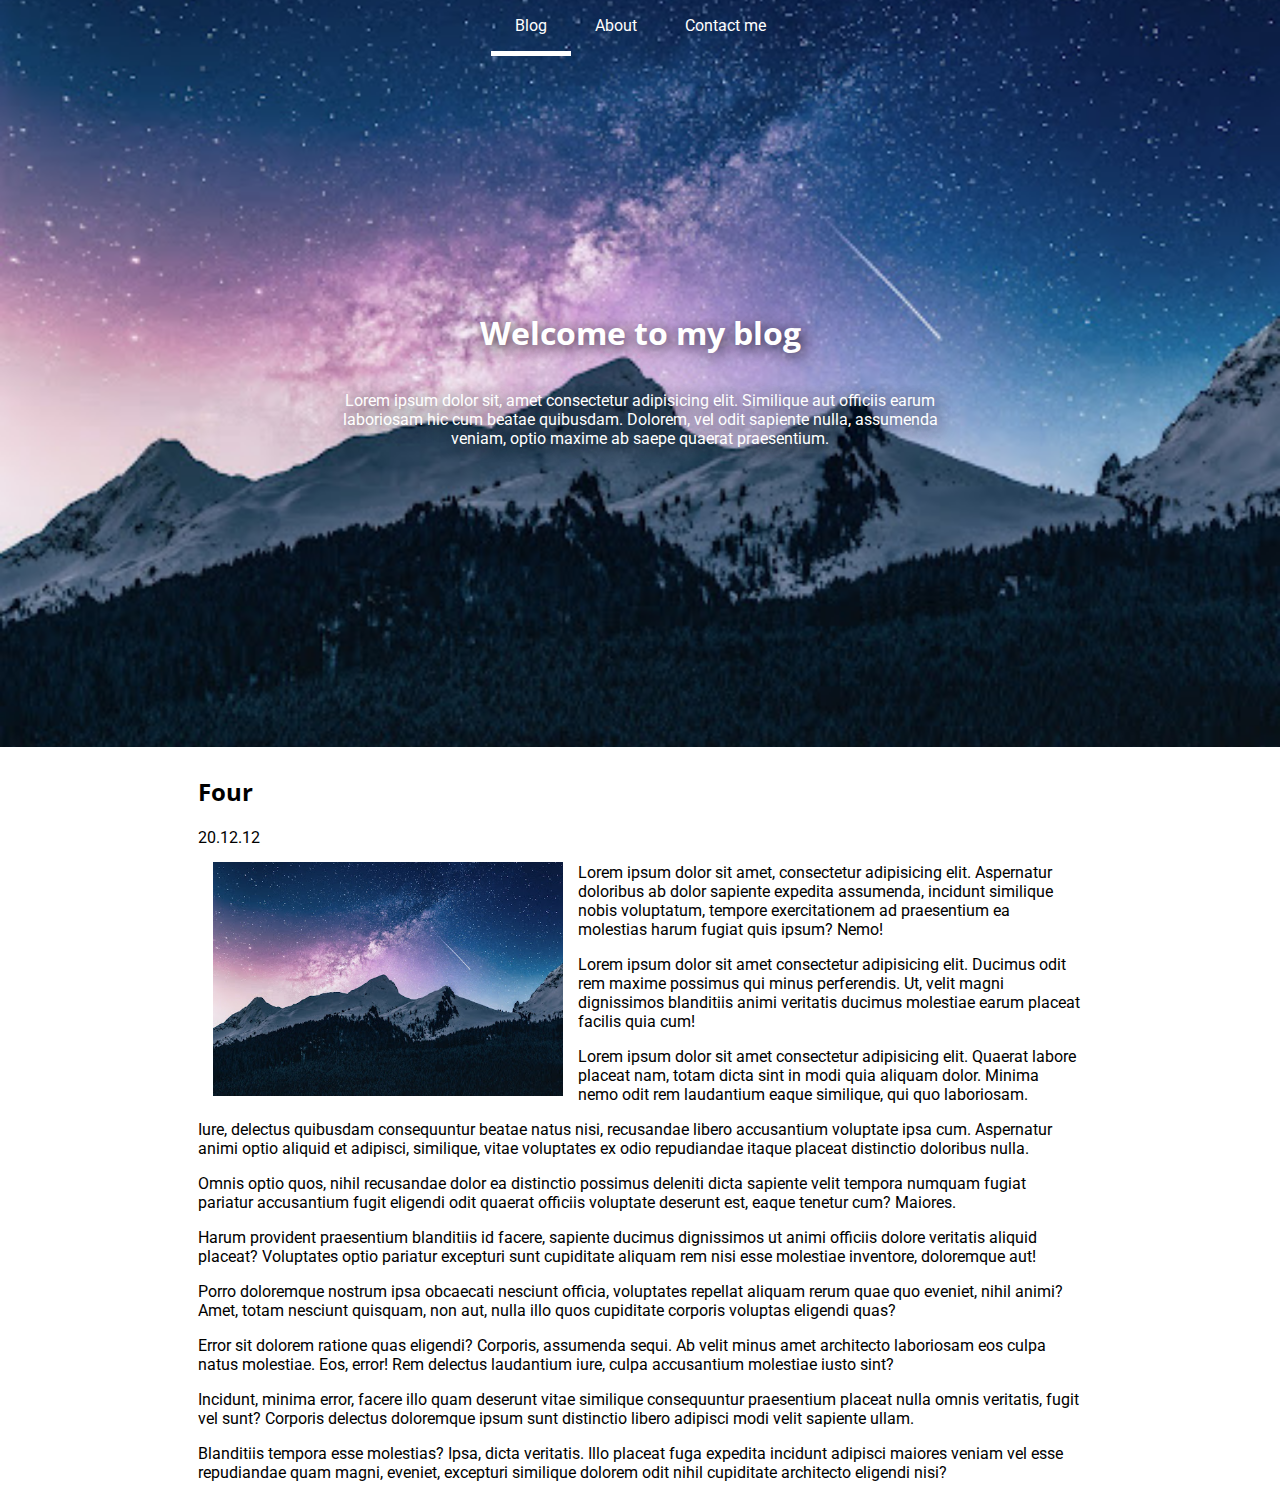
<file: art4.html>
<!DOCTYPE html>
<html lang="en">
<head>
  <meta charset="UTF-8">
  <meta http-equiv="X-UA-Compatible" content="IE=edge">
  <meta name="viewport" content="width=device-width, initial-scale=1.0">
  <title>Document</title>
  <link rel="stylesheet" href="style.css" />
    <link rel="stylesheet" href="blog.css" />
    <link rel="preconnect" href="https://fonts.googleapis.com" />
    <link rel="preconnect" href="https://fonts.gstatic.com" crossorigin />
    <link
      href="https://fonts.googleapis.com/css2?family=Open+Sans&family=Roboto:ital,wght@0,300;1,400&display=swap"
      rel="stylesheet"
    />
</head>
<body>
  <header>
    <nav class="navbar">
      <ul>
        <li><a href="index.html" class="nav-link active">Blog</a></li>
        <li><a href="#" class="nav-link">About</a></li>
        <li><a href="#" class="nav-link">Contact me</a></li>
      </ul>
    </nav>
    <div class="container">
      <section class="hero hero-light">
        <h1>Welcome to my blog</h1>
        <p>
          Lorem ipsum dolor sit, amet consectetur adipisicing elit. Similique
          aut officiis earum laboriosam hic cum beatae quibusdam. Dolorem, vel
          odit sapiente nulla, assumenda veniam, optio maxime ab saepe quaerat
          praesentium.
        </p>
      </section>
    </div>
  </header>
  <main>
    <section class="container">
      <article>
        <h2>Four</h2>

        <aside>20.12.12</aside>
        <img  class="img-left" src="./images/sample post.jpg" alt="" width="350" />
        <p>
          Lorem ipsum dolor sit amet, consectetur adipisicing elit. Aspernatur
          doloribus ab dolor sapiente expedita assumenda, incidunt similique
          nobis voluptatum, tempore exercitationem ad praesentium ea molestias
          harum fugiat quis ipsum? Nemo!
        </p>
        <p>
          Lorem ipsum dolor sit amet consectetur adipisicing elit. Ducimus
          odit rem maxime possimus qui minus perferendis. Ut, velit magni
          dignissimos blanditiis animi veritatis ducimus molestiae earum
          placeat facilis quia cum!
        </p>
        <p>Lorem ipsum dolor sit amet consectetur adipisicing elit. Quaerat labore placeat nam, totam dicta sint in modi quia aliquam dolor. Minima nemo odit rem laudantium eaque similique, qui quo laboriosam.</p>
        <p>Iure, delectus quibusdam consequuntur beatae natus nisi, recusandae libero accusantium voluptate ipsa cum. Aspernatur animi optio aliquid et adipisci, similique, vitae voluptates ex odio repudiandae itaque placeat distinctio doloribus nulla.</p>
        <p>Omnis optio quos, nihil recusandae dolor ea distinctio possimus deleniti dicta sapiente velit tempora numquam fugiat pariatur accusantium fugit eligendi odit quaerat officiis voluptate deserunt est, eaque tenetur cum? Maiores.</p>
        <p>Harum provident praesentium blanditiis id facere, sapiente ducimus dignissimos ut animi officiis dolore veritatis aliquid placeat? Voluptates optio pariatur excepturi sunt cupiditate aliquam rem nisi esse molestiae inventore, doloremque aut!</p>
        <p>Porro doloremque nostrum ipsa obcaecati nesciunt officia, voluptates repellat aliquam rerum quae quo eveniet, nihil animi? Amet, totam nesciunt quisquam, non aut, nulla illo quos cupiditate corporis voluptas eligendi quas?</p>
        <p>Error sit dolorem ratione quas eligendi? Corporis, assumenda sequi. Ab velit minus amet architecto laboriosam eos culpa natus molestiae. Eos, error! Rem delectus laudantium iure, culpa accusantium molestiae iusto sint?</p>
        <p>Incidunt, minima error, facere illo quam deserunt vitae similique consequuntur praesentium placeat nulla omnis veritatis, fugit vel sunt? Corporis delectus doloremque ipsum sunt distinctio libero adipisci modi velit sapiente ullam.</p>
        <p>Blanditiis tempora esse molestias? Ipsa, dicta veritatis. Illo placeat fuga expedita incidunt adipisci maiores veniam vel esse repudiandae quam magni, eveniet, excepturi similique dolorem odit nihil cupiditate architecto eligendi nisi?</p>
      </article>
  </main>
</body>
</html>
</file>
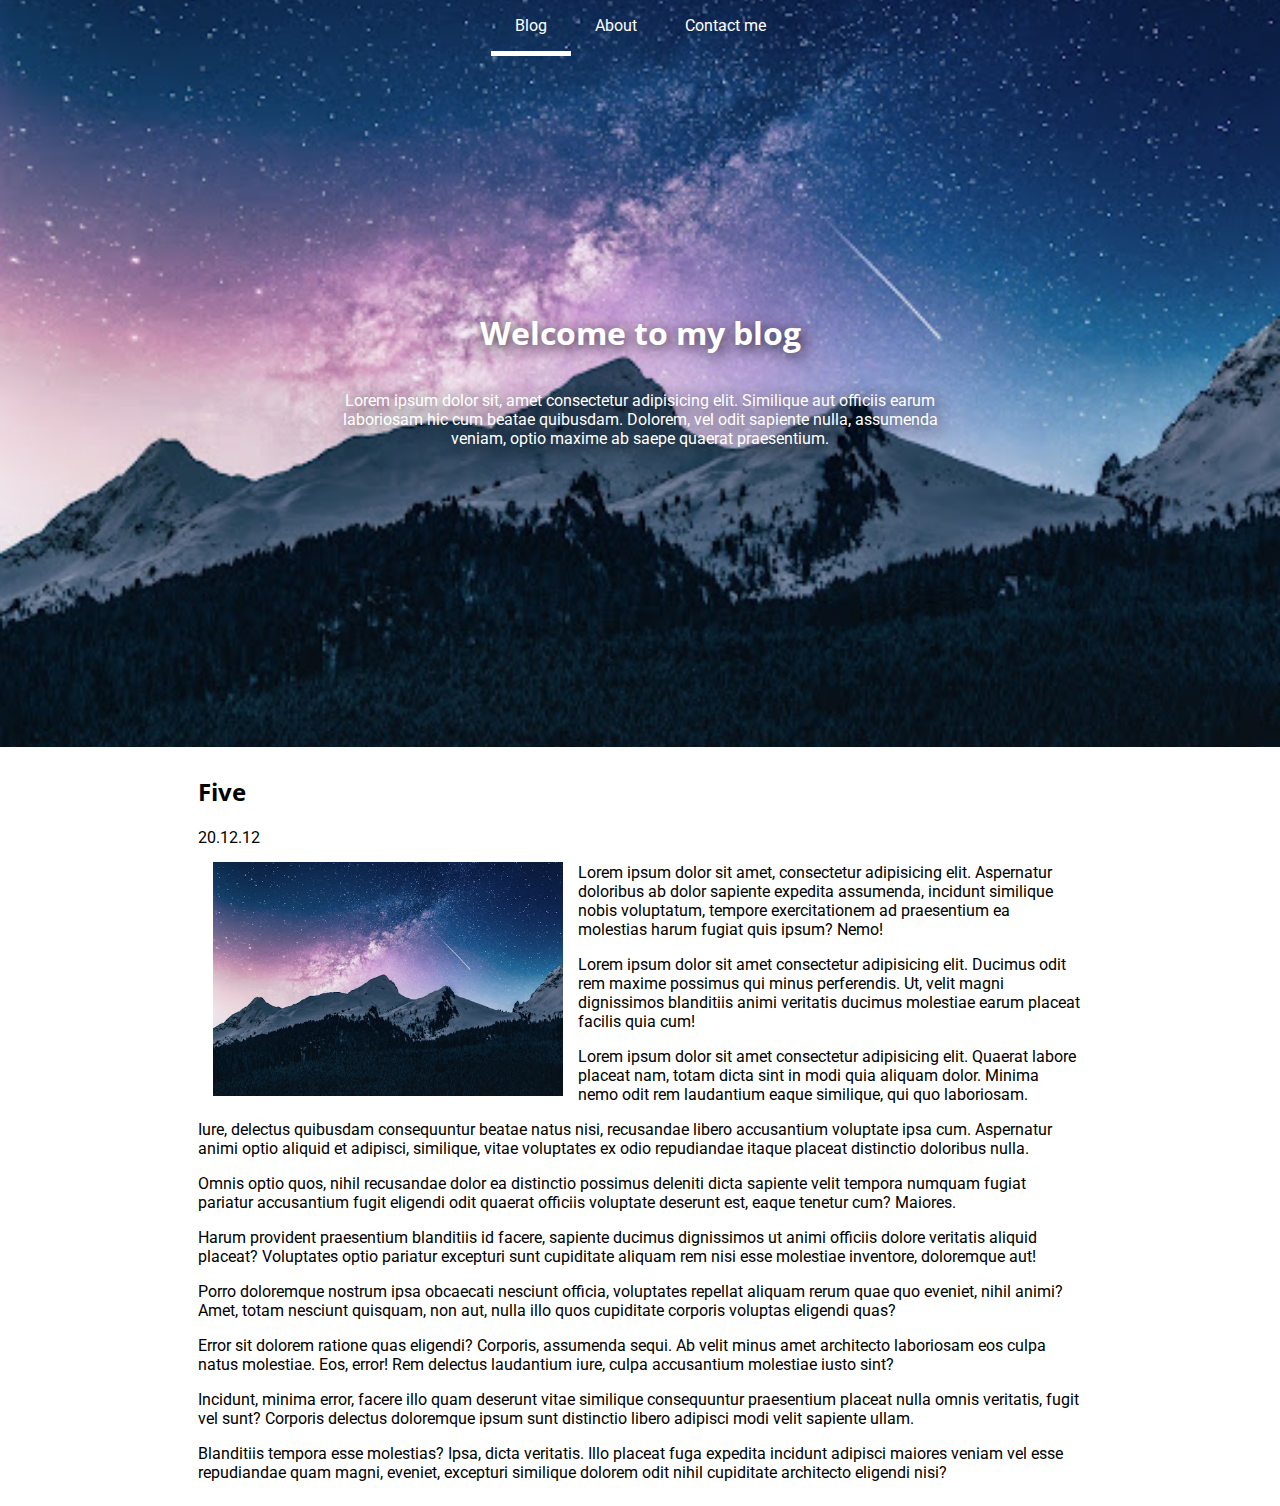
<file: art5.html>
<!DOCTYPE html>
<html lang="en">
<head>
  <meta charset="UTF-8">
  <meta http-equiv="X-UA-Compatible" content="IE=edge">
  <meta name="viewport" content="width=device-width, initial-scale=1.0">
  <title>Document</title>
  <link rel="stylesheet" href="style.css" />
    <link rel="stylesheet" href="blog.css" />
    <link rel="preconnect" href="https://fonts.googleapis.com" />
    <link rel="preconnect" href="https://fonts.gstatic.com" crossorigin />
    <link
      href="https://fonts.googleapis.com/css2?family=Open+Sans&family=Roboto:ital,wght@0,300;1,400&display=swap"
      rel="stylesheet"
    />
</head>
<body>
  <header>
    <nav class="navbar">
      <ul>
        <li><a href="index.html" class="nav-link active">Blog</a></li>
        <li><a href="#" class="nav-link">About</a></li>
        <li><a href="#" class="nav-link">Contact me</a></li>
      </ul>
    </nav>
    <div class="container">
      <section class="hero hero-light">
        <h1>Welcome to my blog</h1>
        <p>
          Lorem ipsum dolor sit, amet consectetur adipisicing elit. Similique
          aut officiis earum laboriosam hic cum beatae quibusdam. Dolorem, vel
          odit sapiente nulla, assumenda veniam, optio maxime ab saepe quaerat
          praesentium.
        </p>
      </section>
    </div>
  </header>
  <main>
    <section class="container">
      <article>
        <h2>Five</h2>

        <aside>20.12.12</aside>
        <img  class="img-left" src="./images/sample post.jpg" alt="" width="350" />
        <p>
          Lorem ipsum dolor sit amet, consectetur adipisicing elit. Aspernatur
          doloribus ab dolor sapiente expedita assumenda, incidunt similique
          nobis voluptatum, tempore exercitationem ad praesentium ea molestias
          harum fugiat quis ipsum? Nemo!
        </p>
        <p>
          Lorem ipsum dolor sit amet consectetur adipisicing elit. Ducimus
          odit rem maxime possimus qui minus perferendis. Ut, velit magni
          dignissimos blanditiis animi veritatis ducimus molestiae earum
          placeat facilis quia cum!
        </p>
        <p>Lorem ipsum dolor sit amet consectetur adipisicing elit. Quaerat labore placeat nam, totam dicta sint in modi quia aliquam dolor. Minima nemo odit rem laudantium eaque similique, qui quo laboriosam.</p>
        <p>Iure, delectus quibusdam consequuntur beatae natus nisi, recusandae libero accusantium voluptate ipsa cum. Aspernatur animi optio aliquid et adipisci, similique, vitae voluptates ex odio repudiandae itaque placeat distinctio doloribus nulla.</p>
        <p>Omnis optio quos, nihil recusandae dolor ea distinctio possimus deleniti dicta sapiente velit tempora numquam fugiat pariatur accusantium fugit eligendi odit quaerat officiis voluptate deserunt est, eaque tenetur cum? Maiores.</p>
        <p>Harum provident praesentium blanditiis id facere, sapiente ducimus dignissimos ut animi officiis dolore veritatis aliquid placeat? Voluptates optio pariatur excepturi sunt cupiditate aliquam rem nisi esse molestiae inventore, doloremque aut!</p>
        <p>Porro doloremque nostrum ipsa obcaecati nesciunt officia, voluptates repellat aliquam rerum quae quo eveniet, nihil animi? Amet, totam nesciunt quisquam, non aut, nulla illo quos cupiditate corporis voluptas eligendi quas?</p>
        <p>Error sit dolorem ratione quas eligendi? Corporis, assumenda sequi. Ab velit minus amet architecto laboriosam eos culpa natus molestiae. Eos, error! Rem delectus laudantium iure, culpa accusantium molestiae iusto sint?</p>
        <p>Incidunt, minima error, facere illo quam deserunt vitae similique consequuntur praesentium placeat nulla omnis veritatis, fugit vel sunt? Corporis delectus doloremque ipsum sunt distinctio libero adipisci modi velit sapiente ullam.</p>
        <p>Blanditiis tempora esse molestias? Ipsa, dicta veritatis. Illo placeat fuga expedita incidunt adipisci maiores veniam vel esse repudiandae quam magni, eveniet, excepturi similique dolorem odit nihil cupiditate architecto eligendi nisi?</p>
      </article>
  </main>
</body>
</html>
</file>
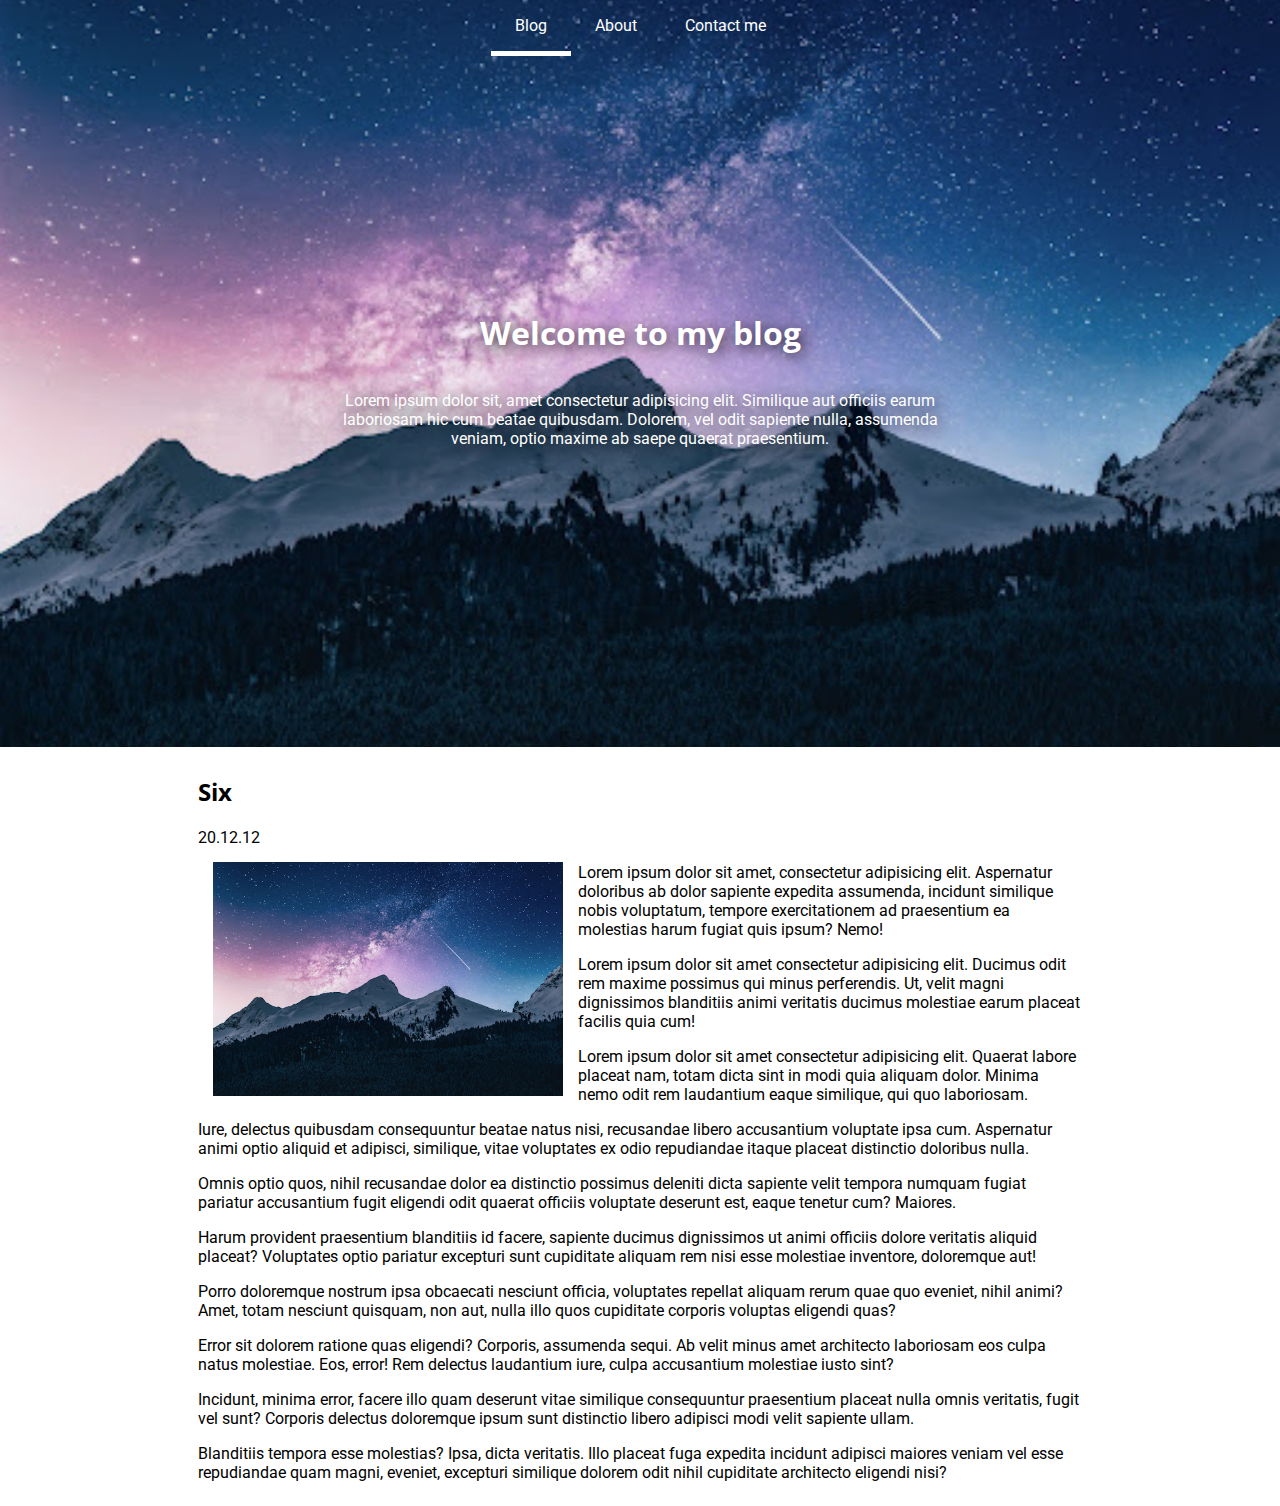
<file: art6.html>
<!DOCTYPE html>
<html lang="en">
<head>
  <meta charset="UTF-8">
  <meta http-equiv="X-UA-Compatible" content="IE=edge">
  <meta name="viewport" content="width=device-width, initial-scale=1.0">
  <title>Document</title>
  <link rel="stylesheet" href="style.css" />
    <link rel="stylesheet" href="blog.css" />
    <link rel="preconnect" href="https://fonts.googleapis.com" />
    <link rel="preconnect" href="https://fonts.gstatic.com" crossorigin />
    <link
      href="https://fonts.googleapis.com/css2?family=Open+Sans&family=Roboto:ital,wght@0,300;1,400&display=swap"
      rel="stylesheet"
    />
</head>
<body>
  <header>
    <nav class="navbar">
      <ul>
        <li><a href="index.html" class="nav-link active">Blog</a></li>
        <li><a href="#" class="nav-link">About</a></li>
        <li><a href="#" class="nav-link">Contact me</a></li>
      </ul>
    </nav>
    <div class="container">
      <section class="hero hero-light">
        <h1>Welcome to my blog</h1>
        <p>
          Lorem ipsum dolor sit, amet consectetur adipisicing elit. Similique
          aut officiis earum laboriosam hic cum beatae quibusdam. Dolorem, vel
          odit sapiente nulla, assumenda veniam, optio maxime ab saepe quaerat
          praesentium.
        </p>
      </section>
    </div>
  </header>
  <main>
    <section class="container">
      <article>
        <h2>Six</h2>

        <aside>20.12.12</aside>
        <img  class="img-left" src="./images/sample post.jpg" alt="" width="350" />
        <p>
          Lorem ipsum dolor sit amet, consectetur adipisicing elit. Aspernatur
          doloribus ab dolor sapiente expedita assumenda, incidunt similique
          nobis voluptatum, tempore exercitationem ad praesentium ea molestias
          harum fugiat quis ipsum? Nemo!
        </p>
        <p>
          Lorem ipsum dolor sit amet consectetur adipisicing elit. Ducimus
          odit rem maxime possimus qui minus perferendis. Ut, velit magni
          dignissimos blanditiis animi veritatis ducimus molestiae earum
          placeat facilis quia cum!
        </p>
        <p>Lorem ipsum dolor sit amet consectetur adipisicing elit. Quaerat labore placeat nam, totam dicta sint in modi quia aliquam dolor. Minima nemo odit rem laudantium eaque similique, qui quo laboriosam.</p>
        <p>Iure, delectus quibusdam consequuntur beatae natus nisi, recusandae libero accusantium voluptate ipsa cum. Aspernatur animi optio aliquid et adipisci, similique, vitae voluptates ex odio repudiandae itaque placeat distinctio doloribus nulla.</p>
        <p>Omnis optio quos, nihil recusandae dolor ea distinctio possimus deleniti dicta sapiente velit tempora numquam fugiat pariatur accusantium fugit eligendi odit quaerat officiis voluptate deserunt est, eaque tenetur cum? Maiores.</p>
        <p>Harum provident praesentium blanditiis id facere, sapiente ducimus dignissimos ut animi officiis dolore veritatis aliquid placeat? Voluptates optio pariatur excepturi sunt cupiditate aliquam rem nisi esse molestiae inventore, doloremque aut!</p>
        <p>Porro doloremque nostrum ipsa obcaecati nesciunt officia, voluptates repellat aliquam rerum quae quo eveniet, nihil animi? Amet, totam nesciunt quisquam, non aut, nulla illo quos cupiditate corporis voluptas eligendi quas?</p>
        <p>Error sit dolorem ratione quas eligendi? Corporis, assumenda sequi. Ab velit minus amet architecto laboriosam eos culpa natus molestiae. Eos, error! Rem delectus laudantium iure, culpa accusantium molestiae iusto sint?</p>
        <p>Incidunt, minima error, facere illo quam deserunt vitae similique consequuntur praesentium placeat nulla omnis veritatis, fugit vel sunt? Corporis delectus doloremque ipsum sunt distinctio libero adipisci modi velit sapiente ullam.</p>
        <p>Blanditiis tempora esse molestias? Ipsa, dicta veritatis. Illo placeat fuga expedita incidunt adipisci maiores veniam vel esse repudiandae quam magni, eveniet, excepturi similique dolorem odit nihil cupiditate architecto eligendi nisi?</p>
      </article>
  </main>
</body>
</html>
</file>
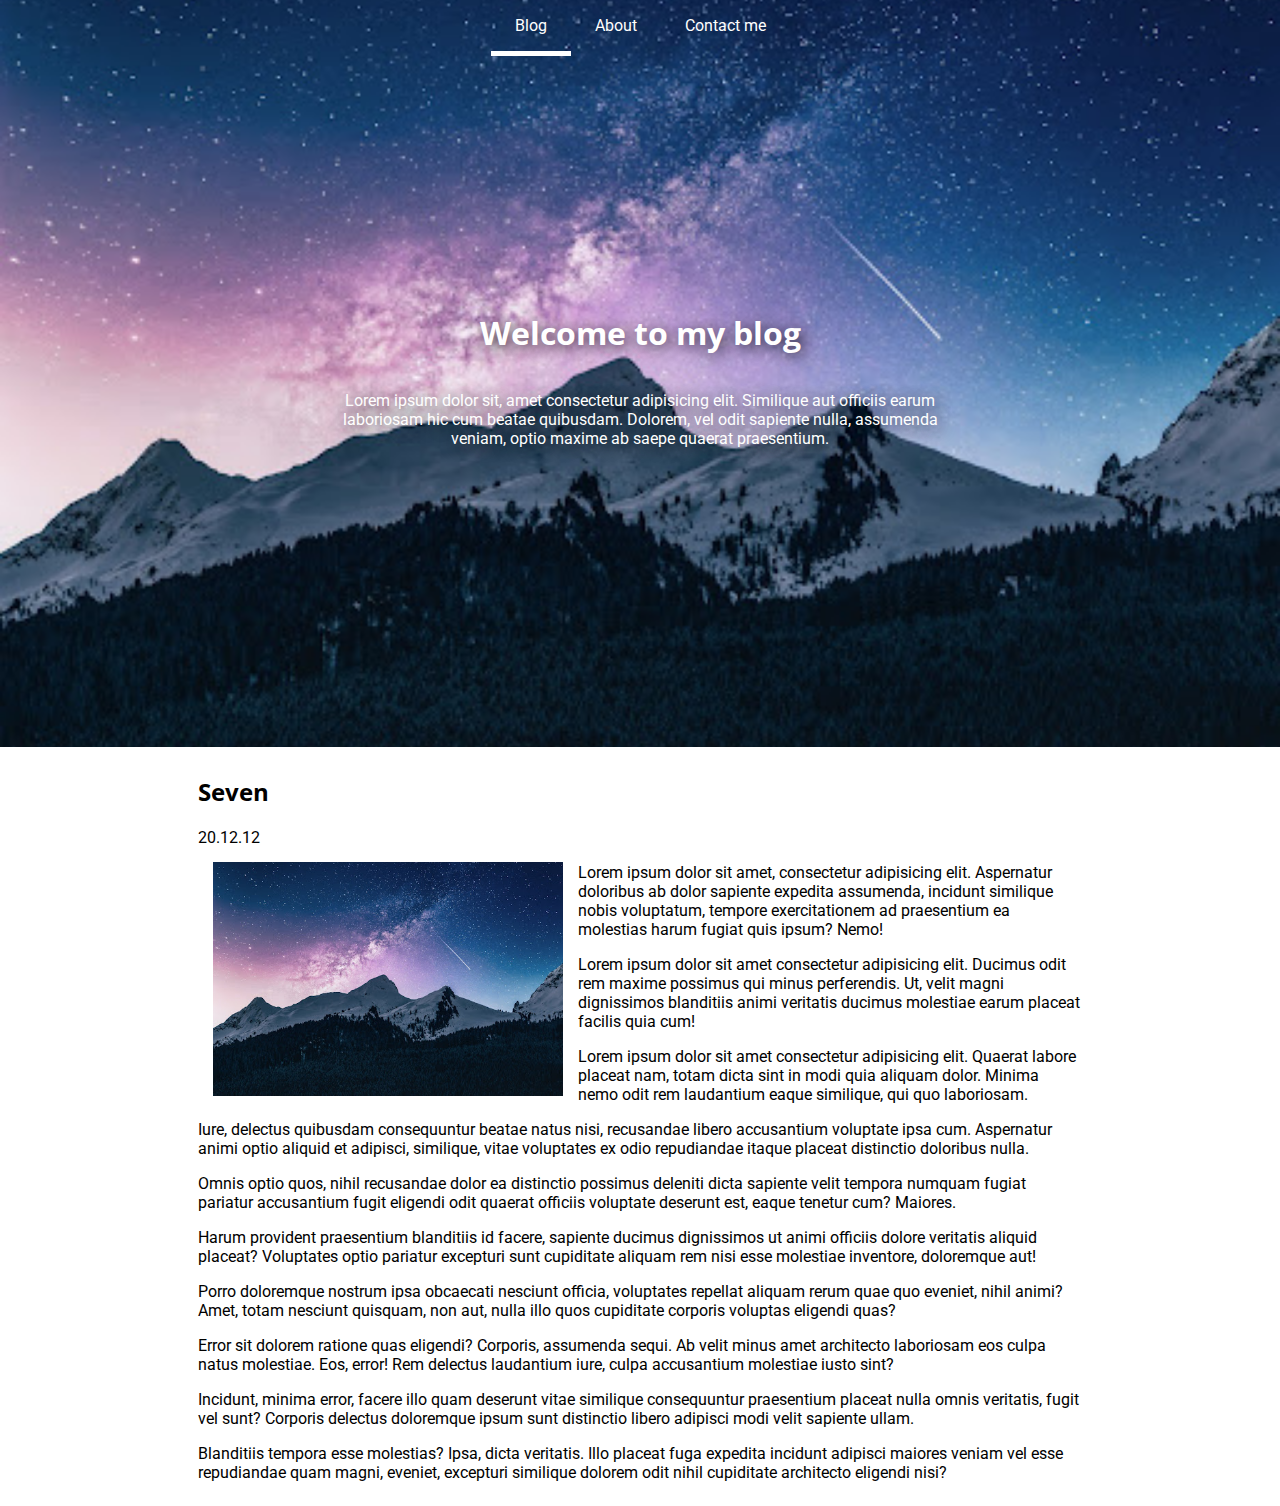
<file: art7.html>
<!DOCTYPE html>
<html lang="en">
<head>
  <meta charset="UTF-8">
  <meta http-equiv="X-UA-Compatible" content="IE=edge">
  <meta name="viewport" content="width=device-width, initial-scale=1.0">
  <title>Document</title>
  <link rel="stylesheet" href="style.css" />
    <link rel="stylesheet" href="blog.css" />
    <link rel="preconnect" href="https://fonts.googleapis.com" />
    <link rel="preconnect" href="https://fonts.gstatic.com" crossorigin />
    <link
      href="https://fonts.googleapis.com/css2?family=Open+Sans&family=Roboto:ital,wght@0,300;1,400&display=swap"
      rel="stylesheet"
    />
</head>
<body>
  <header>
    <nav class="navbar">
      <ul>
        <li><a href="index.html" class="nav-link active">Blog</a></li>
        <li><a href="#" class="nav-link">About</a></li>
        <li><a href="#" class="nav-link">Contact me</a></li>
      </ul>
    </nav>
    <div class="container">
      <section class="hero hero-light">
        <h1>Welcome to my blog</h1>
        <p>
          Lorem ipsum dolor sit, amet consectetur adipisicing elit. Similique
          aut officiis earum laboriosam hic cum beatae quibusdam. Dolorem, vel
          odit sapiente nulla, assumenda veniam, optio maxime ab saepe quaerat
          praesentium.
        </p>
      </section>
    </div>
  </header>
  <main>
    <section class="container">
      <article>
        <h2>Seven</h2>

        <aside>20.12.12</aside>
        <img  class="img-left" src="./images/sample post.jpg" alt="" width="350" />
        <p>
          Lorem ipsum dolor sit amet, consectetur adipisicing elit. Aspernatur
          doloribus ab dolor sapiente expedita assumenda, incidunt similique
          nobis voluptatum, tempore exercitationem ad praesentium ea molestias
          harum fugiat quis ipsum? Nemo!
        </p>
        <p>
          Lorem ipsum dolor sit amet consectetur adipisicing elit. Ducimus
          odit rem maxime possimus qui minus perferendis. Ut, velit magni
          dignissimos blanditiis animi veritatis ducimus molestiae earum
          placeat facilis quia cum!
        </p>
        <p>Lorem ipsum dolor sit amet consectetur adipisicing elit. Quaerat labore placeat nam, totam dicta sint in modi quia aliquam dolor. Minima nemo odit rem laudantium eaque similique, qui quo laboriosam.</p>
        <p>Iure, delectus quibusdam consequuntur beatae natus nisi, recusandae libero accusantium voluptate ipsa cum. Aspernatur animi optio aliquid et adipisci, similique, vitae voluptates ex odio repudiandae itaque placeat distinctio doloribus nulla.</p>
        <p>Omnis optio quos, nihil recusandae dolor ea distinctio possimus deleniti dicta sapiente velit tempora numquam fugiat pariatur accusantium fugit eligendi odit quaerat officiis voluptate deserunt est, eaque tenetur cum? Maiores.</p>
        <p>Harum provident praesentium blanditiis id facere, sapiente ducimus dignissimos ut animi officiis dolore veritatis aliquid placeat? Voluptates optio pariatur excepturi sunt cupiditate aliquam rem nisi esse molestiae inventore, doloremque aut!</p>
        <p>Porro doloremque nostrum ipsa obcaecati nesciunt officia, voluptates repellat aliquam rerum quae quo eveniet, nihil animi? Amet, totam nesciunt quisquam, non aut, nulla illo quos cupiditate corporis voluptas eligendi quas?</p>
        <p>Error sit dolorem ratione quas eligendi? Corporis, assumenda sequi. Ab velit minus amet architecto laboriosam eos culpa natus molestiae. Eos, error! Rem delectus laudantium iure, culpa accusantium molestiae iusto sint?</p>
        <p>Incidunt, minima error, facere illo quam deserunt vitae similique consequuntur praesentium placeat nulla omnis veritatis, fugit vel sunt? Corporis delectus doloremque ipsum sunt distinctio libero adipisci modi velit sapiente ullam.</p>
        <p>Blanditiis tempora esse molestias? Ipsa, dicta veritatis. Illo placeat fuga expedita incidunt adipisci maiores veniam vel esse repudiandae quam magni, eveniet, excepturi similique dolorem odit nihil cupiditate architecto eligendi nisi?</p>
      </article>
  </main>
</body>
</html>
</file>
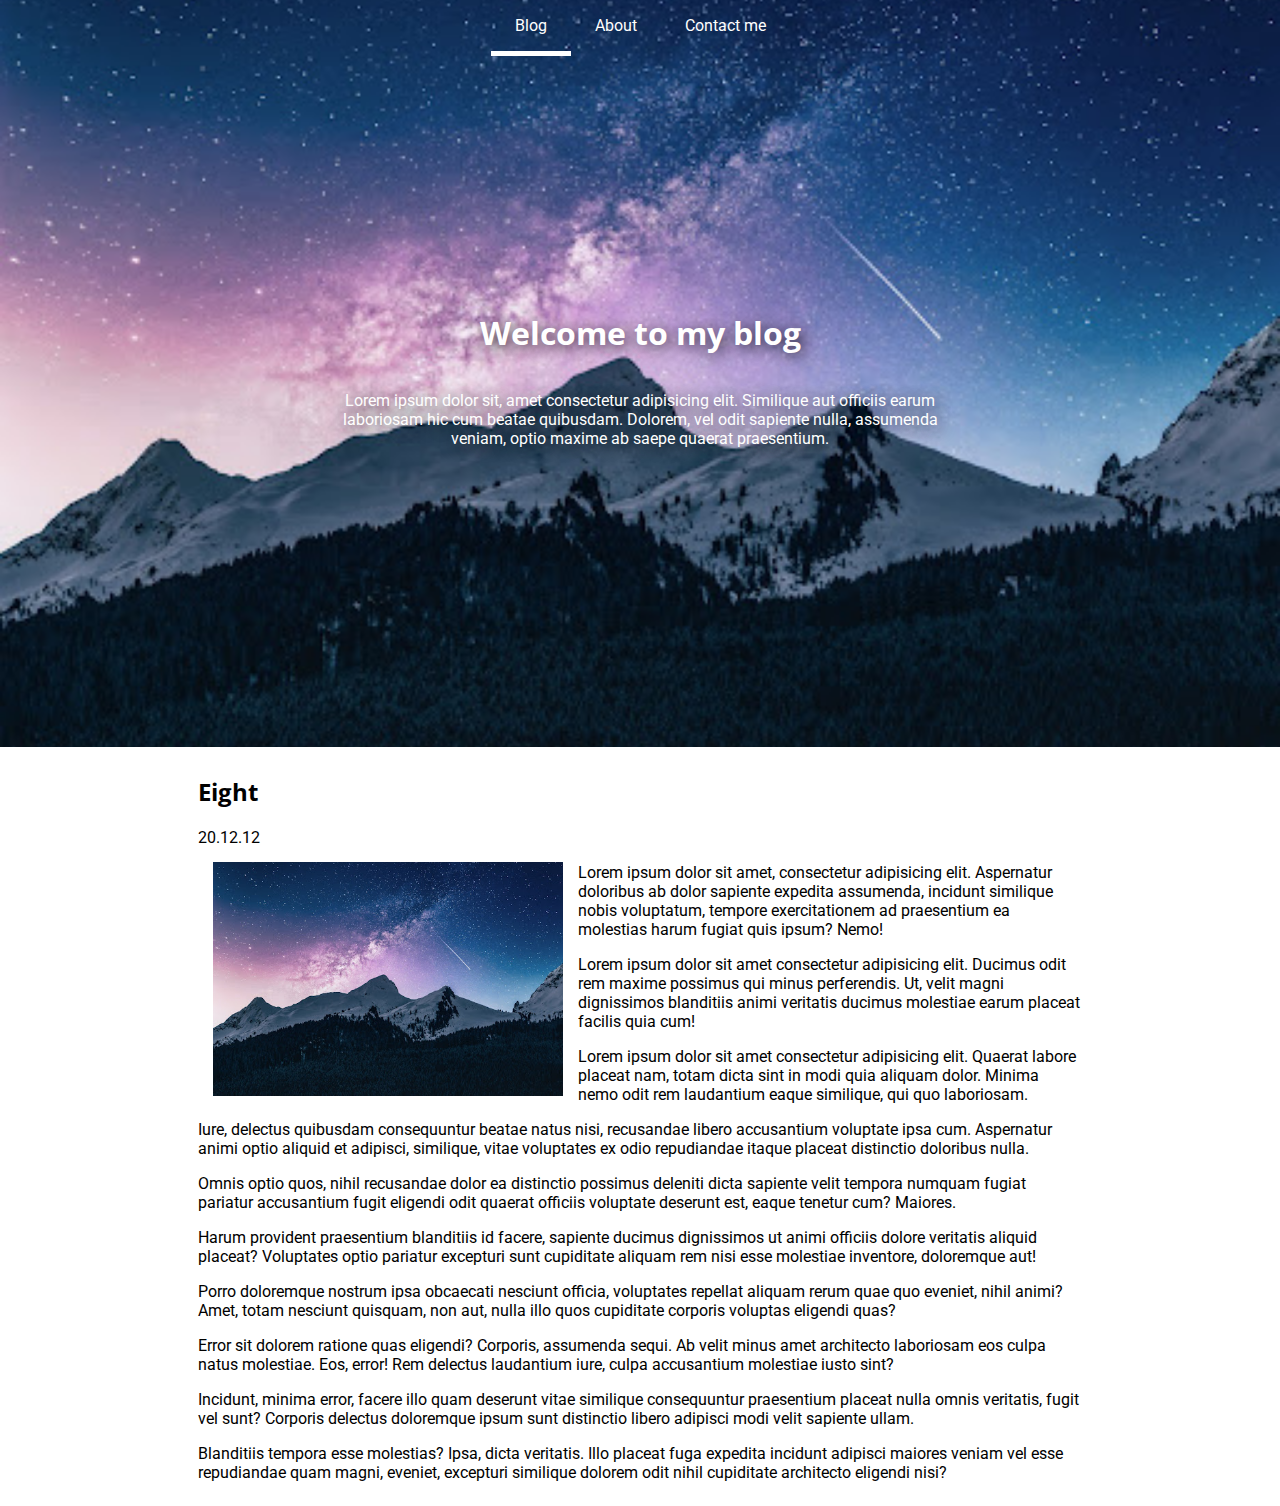
<file: art8.html>
<!DOCTYPE html>
<html lang="en">
<head>
  <meta charset="UTF-8">
  <meta http-equiv="X-UA-Compatible" content="IE=edge">
  <meta name="viewport" content="width=device-width, initial-scale=1.0">
  <title>Document</title>
  <link rel="stylesheet" href="style.css" />
    <link rel="stylesheet" href="blog.css" />
    <link rel="preconnect" href="https://fonts.googleapis.com" />
    <link rel="preconnect" href="https://fonts.gstatic.com" crossorigin />
    <link
      href="https://fonts.googleapis.com/css2?family=Open+Sans&family=Roboto:ital,wght@0,300;1,400&display=swap"
      rel="stylesheet"
    />
</head>
<body>
  <header>
    <nav class="navbar">
      <ul>
        <li><a href="index.html" class="nav-link active">Blog</a></li>
        <li><a href="#" class="nav-link">About</a></li>
        <li><a href="#" class="nav-link">Contact me</a></li>
      </ul>
    </nav>
    <div class="container">
      <section class="hero hero-light">
        <h1>Welcome to my blog</h1>
        <p>
          Lorem ipsum dolor sit, amet consectetur adipisicing elit. Similique
          aut officiis earum laboriosam hic cum beatae quibusdam. Dolorem, vel
          odit sapiente nulla, assumenda veniam, optio maxime ab saepe quaerat
          praesentium.
        </p>
      </section>
    </div>
  </header>
  <main>
    <section class="container">
      <article>
        <h2>Eight</h2>

        <aside>20.12.12</aside>
        <img  class="img-left" src="./images/sample post.jpg" alt="" width="350" />
        <p>
          Lorem ipsum dolor sit amet, consectetur adipisicing elit. Aspernatur
          doloribus ab dolor sapiente expedita assumenda, incidunt similique
          nobis voluptatum, tempore exercitationem ad praesentium ea molestias
          harum fugiat quis ipsum? Nemo!
        </p>
        <p>
          Lorem ipsum dolor sit amet consectetur adipisicing elit. Ducimus
          odit rem maxime possimus qui minus perferendis. Ut, velit magni
          dignissimos blanditiis animi veritatis ducimus molestiae earum
          placeat facilis quia cum!
        </p>
        <p>Lorem ipsum dolor sit amet consectetur adipisicing elit. Quaerat labore placeat nam, totam dicta sint in modi quia aliquam dolor. Minima nemo odit rem laudantium eaque similique, qui quo laboriosam.</p>
        <p>Iure, delectus quibusdam consequuntur beatae natus nisi, recusandae libero accusantium voluptate ipsa cum. Aspernatur animi optio aliquid et adipisci, similique, vitae voluptates ex odio repudiandae itaque placeat distinctio doloribus nulla.</p>
        <p>Omnis optio quos, nihil recusandae dolor ea distinctio possimus deleniti dicta sapiente velit tempora numquam fugiat pariatur accusantium fugit eligendi odit quaerat officiis voluptate deserunt est, eaque tenetur cum? Maiores.</p>
        <p>Harum provident praesentium blanditiis id facere, sapiente ducimus dignissimos ut animi officiis dolore veritatis aliquid placeat? Voluptates optio pariatur excepturi sunt cupiditate aliquam rem nisi esse molestiae inventore, doloremque aut!</p>
        <p>Porro doloremque nostrum ipsa obcaecati nesciunt officia, voluptates repellat aliquam rerum quae quo eveniet, nihil animi? Amet, totam nesciunt quisquam, non aut, nulla illo quos cupiditate corporis voluptas eligendi quas?</p>
        <p>Error sit dolorem ratione quas eligendi? Corporis, assumenda sequi. Ab velit minus amet architecto laboriosam eos culpa natus molestiae. Eos, error! Rem delectus laudantium iure, culpa accusantium molestiae iusto sint?</p>
        <p>Incidunt, minima error, facere illo quam deserunt vitae similique consequuntur praesentium placeat nulla omnis veritatis, fugit vel sunt? Corporis delectus doloremque ipsum sunt distinctio libero adipisci modi velit sapiente ullam.</p>
        <p>Blanditiis tempora esse molestias? Ipsa, dicta veritatis. Illo placeat fuga expedita incidunt adipisci maiores veniam vel esse repudiandae quam magni, eveniet, excepturi similique dolorem odit nihil cupiditate architecto eligendi nisi?</p>
      </article>
  </main>
</body>
</html>
</file>
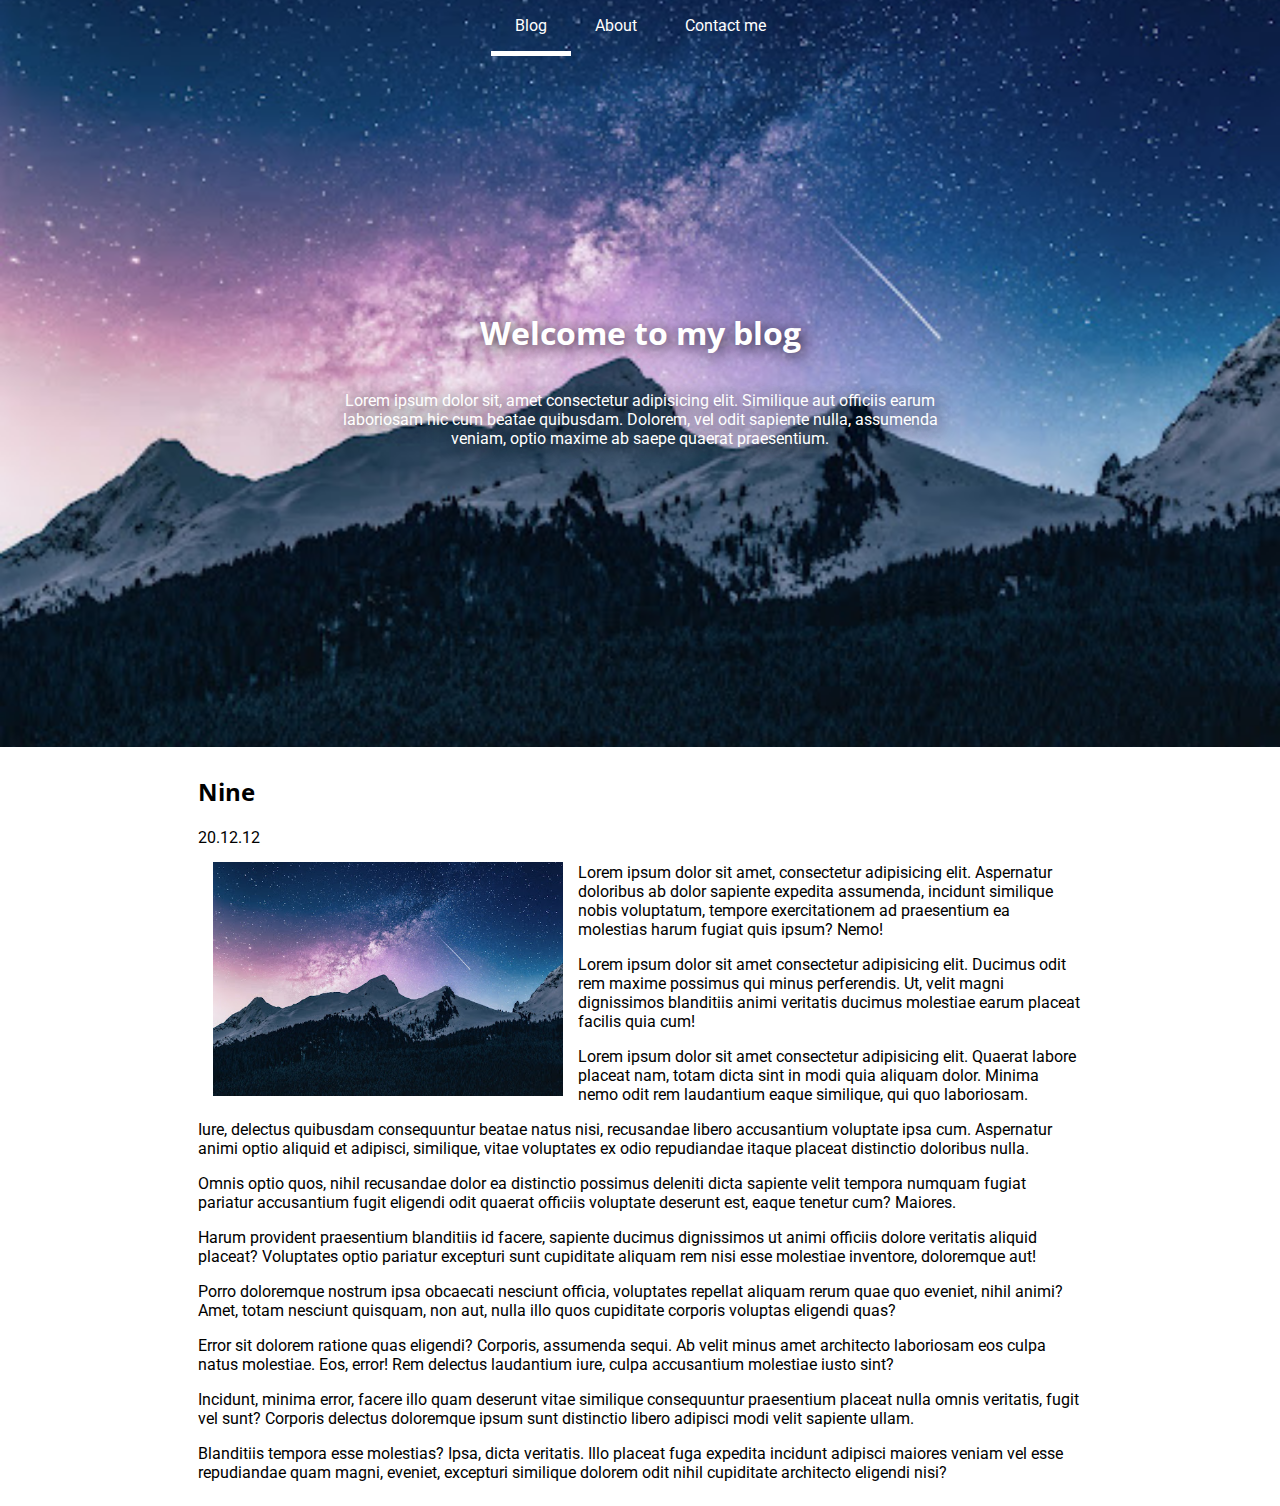
<file: art9.html>
<!DOCTYPE html>
<html lang="en">
<head>
  <meta charset="UTF-8">
  <meta http-equiv="X-UA-Compatible" content="IE=edge">
  <meta name="viewport" content="width=device-width, initial-scale=1.0">
  <title>Document</title>
  <link rel="stylesheet" href="style.css" />
    <link rel="stylesheet" href="blog.css" />
    <link rel="preconnect" href="https://fonts.googleapis.com" />
    <link rel="preconnect" href="https://fonts.gstatic.com" crossorigin />
    <link
      href="https://fonts.googleapis.com/css2?family=Open+Sans&family=Roboto:ital,wght@0,300;1,400&display=swap"
      rel="stylesheet"
    />
</head>
<body>
  <header>
    <nav class="navbar">
      <ul>
        <li><a href="index.html" class="nav-link active">Blog</a></li>
        <li><a href="#" class="nav-link">About</a></li>
        <li><a href="#" class="nav-link">Contact me</a></li>
      </ul>
    </nav>
    <div class="container">
      <section class="hero hero-light">
        <h1>Welcome to my blog</h1>
        <p>
          Lorem ipsum dolor sit, amet consectetur adipisicing elit. Similique
          aut officiis earum laboriosam hic cum beatae quibusdam. Dolorem, vel
          odit sapiente nulla, assumenda veniam, optio maxime ab saepe quaerat
          praesentium.
        </p>
      </section>
    </div>
  </header>
  <main>
    <section class="container">
      <article>
        <h2>Nine</h2>

        <aside>20.12.12</aside>
        <img  class="img-left" src="./images/sample post.jpg" alt="" width="350" />
        <p>
          Lorem ipsum dolor sit amet, consectetur adipisicing elit. Aspernatur
          doloribus ab dolor sapiente expedita assumenda, incidunt similique
          nobis voluptatum, tempore exercitationem ad praesentium ea molestias
          harum fugiat quis ipsum? Nemo!
        </p>
        <p>
          Lorem ipsum dolor sit amet consectetur adipisicing elit. Ducimus
          odit rem maxime possimus qui minus perferendis. Ut, velit magni
          dignissimos blanditiis animi veritatis ducimus molestiae earum
          placeat facilis quia cum!
        </p>
        <p>Lorem ipsum dolor sit amet consectetur adipisicing elit. Quaerat labore placeat nam, totam dicta sint in modi quia aliquam dolor. Minima nemo odit rem laudantium eaque similique, qui quo laboriosam.</p>
        <p>Iure, delectus quibusdam consequuntur beatae natus nisi, recusandae libero accusantium voluptate ipsa cum. Aspernatur animi optio aliquid et adipisci, similique, vitae voluptates ex odio repudiandae itaque placeat distinctio doloribus nulla.</p>
        <p>Omnis optio quos, nihil recusandae dolor ea distinctio possimus deleniti dicta sapiente velit tempora numquam fugiat pariatur accusantium fugit eligendi odit quaerat officiis voluptate deserunt est, eaque tenetur cum? Maiores.</p>
        <p>Harum provident praesentium blanditiis id facere, sapiente ducimus dignissimos ut animi officiis dolore veritatis aliquid placeat? Voluptates optio pariatur excepturi sunt cupiditate aliquam rem nisi esse molestiae inventore, doloremque aut!</p>
        <p>Porro doloremque nostrum ipsa obcaecati nesciunt officia, voluptates repellat aliquam rerum quae quo eveniet, nihil animi? Amet, totam nesciunt quisquam, non aut, nulla illo quos cupiditate corporis voluptas eligendi quas?</p>
        <p>Error sit dolorem ratione quas eligendi? Corporis, assumenda sequi. Ab velit minus amet architecto laboriosam eos culpa natus molestiae. Eos, error! Rem delectus laudantium iure, culpa accusantium molestiae iusto sint?</p>
        <p>Incidunt, minima error, facere illo quam deserunt vitae similique consequuntur praesentium placeat nulla omnis veritatis, fugit vel sunt? Corporis delectus doloremque ipsum sunt distinctio libero adipisci modi velit sapiente ullam.</p>
        <p>Blanditiis tempora esse molestias? Ipsa, dicta veritatis. Illo placeat fuga expedita incidunt adipisci maiores veniam vel esse repudiandae quam magni, eveniet, excepturi similique dolorem odit nihil cupiditate architecto eligendi nisi?</p>
      </article>
  </main>
</body>
</html>
</file>
<file: style.css>
body {
  margin: 0;
}
* {
  box-sizing: border-box;
}
.container {
  width: 900px;
  margin: 0 auto;
  padding: 0.5rem;
}
.row {
  display: flex;
  flex-wrap: wrap;
  margin: 0 -0.5rem;
}
[class^="column"] {
  padding: 0.5rem;
}
.column {
  flex: 1 0 0;
}
.column-auto {
  flex: 0 0 auto;
}
.column-1 {
  flex: 0 0 8.333333%;
}
.column-2 {
  flex: 0 0 16.66666667%;
}
.column-3 {
  flex: 0 0 25%;
}
.column-4 {
  flex: 0 0 33.333333%;
}
.column-5 {
  flex: 0 0 41.66666667%;
}
.column-6 {
  flex: 0 0 50%;
}
.column-7 {
  flex: 0 058.22222%;
}
.column-8 {
  flex: 0 0 66.66666667%;
}
.column-9 {
  flex: 0 0 75%;
}
.column-10 {
  flex: 0 0 83.111111%;
}
.column-11 {
  flex: 0 0 91.66666667%;
}
.column-12 {
  flex: 0 0 100%;
}
.hero {
  min-height: 75vh;
  padding: 0 15% 50px;
  text-shadow: 3px 3px 15px rgba(0, 0, 0, 0.8);
  display: flex;
  flex-wrap: wrap;
  justify-content: center;
  align-items: center;
  align-content: center;
  text-align: center;
}
.hero-light {
  color: white;
}

.navbar ul {
  display: flex;
  list-style-type: none;
  margin: 0;
  padding: 0;
  justify-content: center;
}
.navbar ul .nav-link {
  display: inline-block;
  color: white;
  text-decoration: none;
  padding: 1rem 1.5rem;
  border-bottom: 5px solid transparent;
}
.navbar ul .nav-link.active,
.navbar ul.nav-link:hover {
  border-color: white;
}
.img-right {
   float: right;
   margin: 15px
}
.img-left {
  float: left;
  margin: 15px;
}
a {
  text-decoration: none;
  color: black;
}
</file>
<file: blog.css>
body, button, input {
font-family: 'Roboto', sans-serif;
}
h1, h2,h3 h4, h5, h6 {
  font-family: 'Open Sans', sans-serif;

}
header {
  background-image: url(./images/sample\ post.jpg);
  background-position: center;
  background-size: cover;
  background-repeat: no-repeat;

}
</file>
